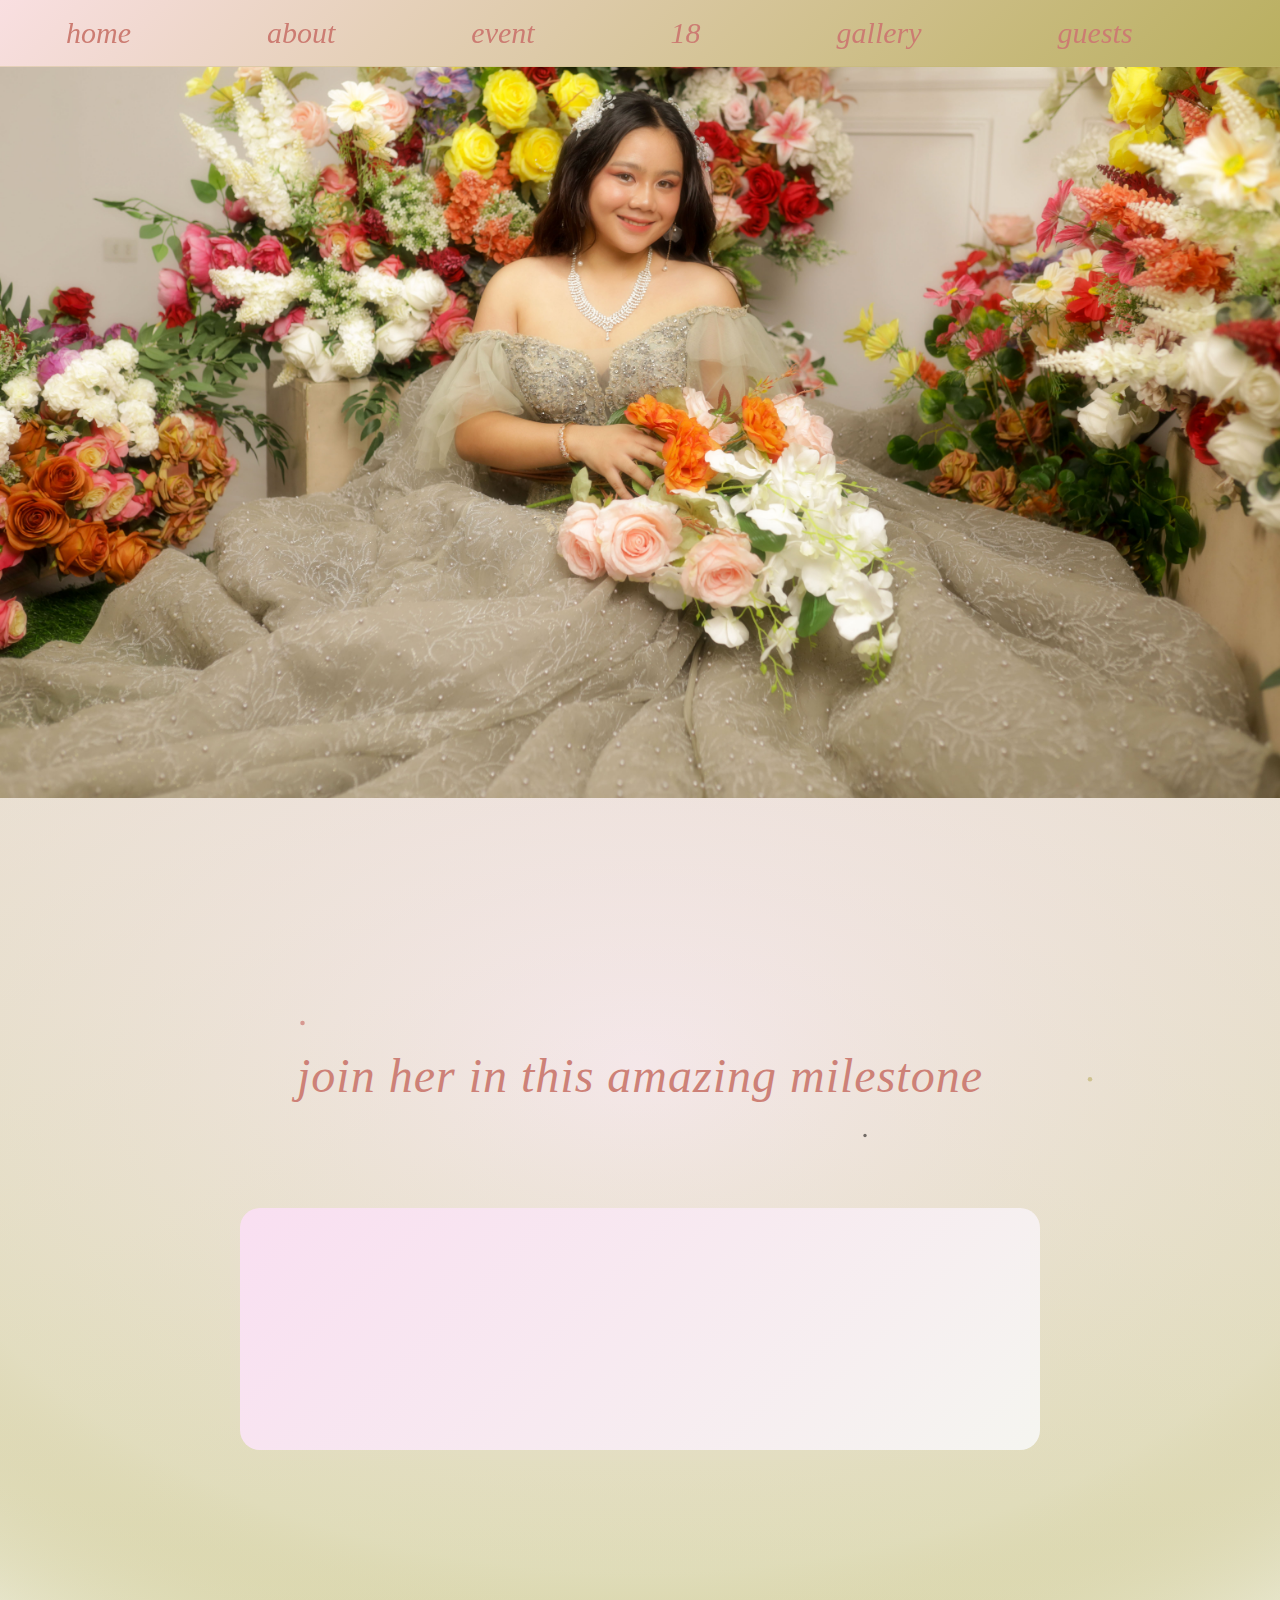
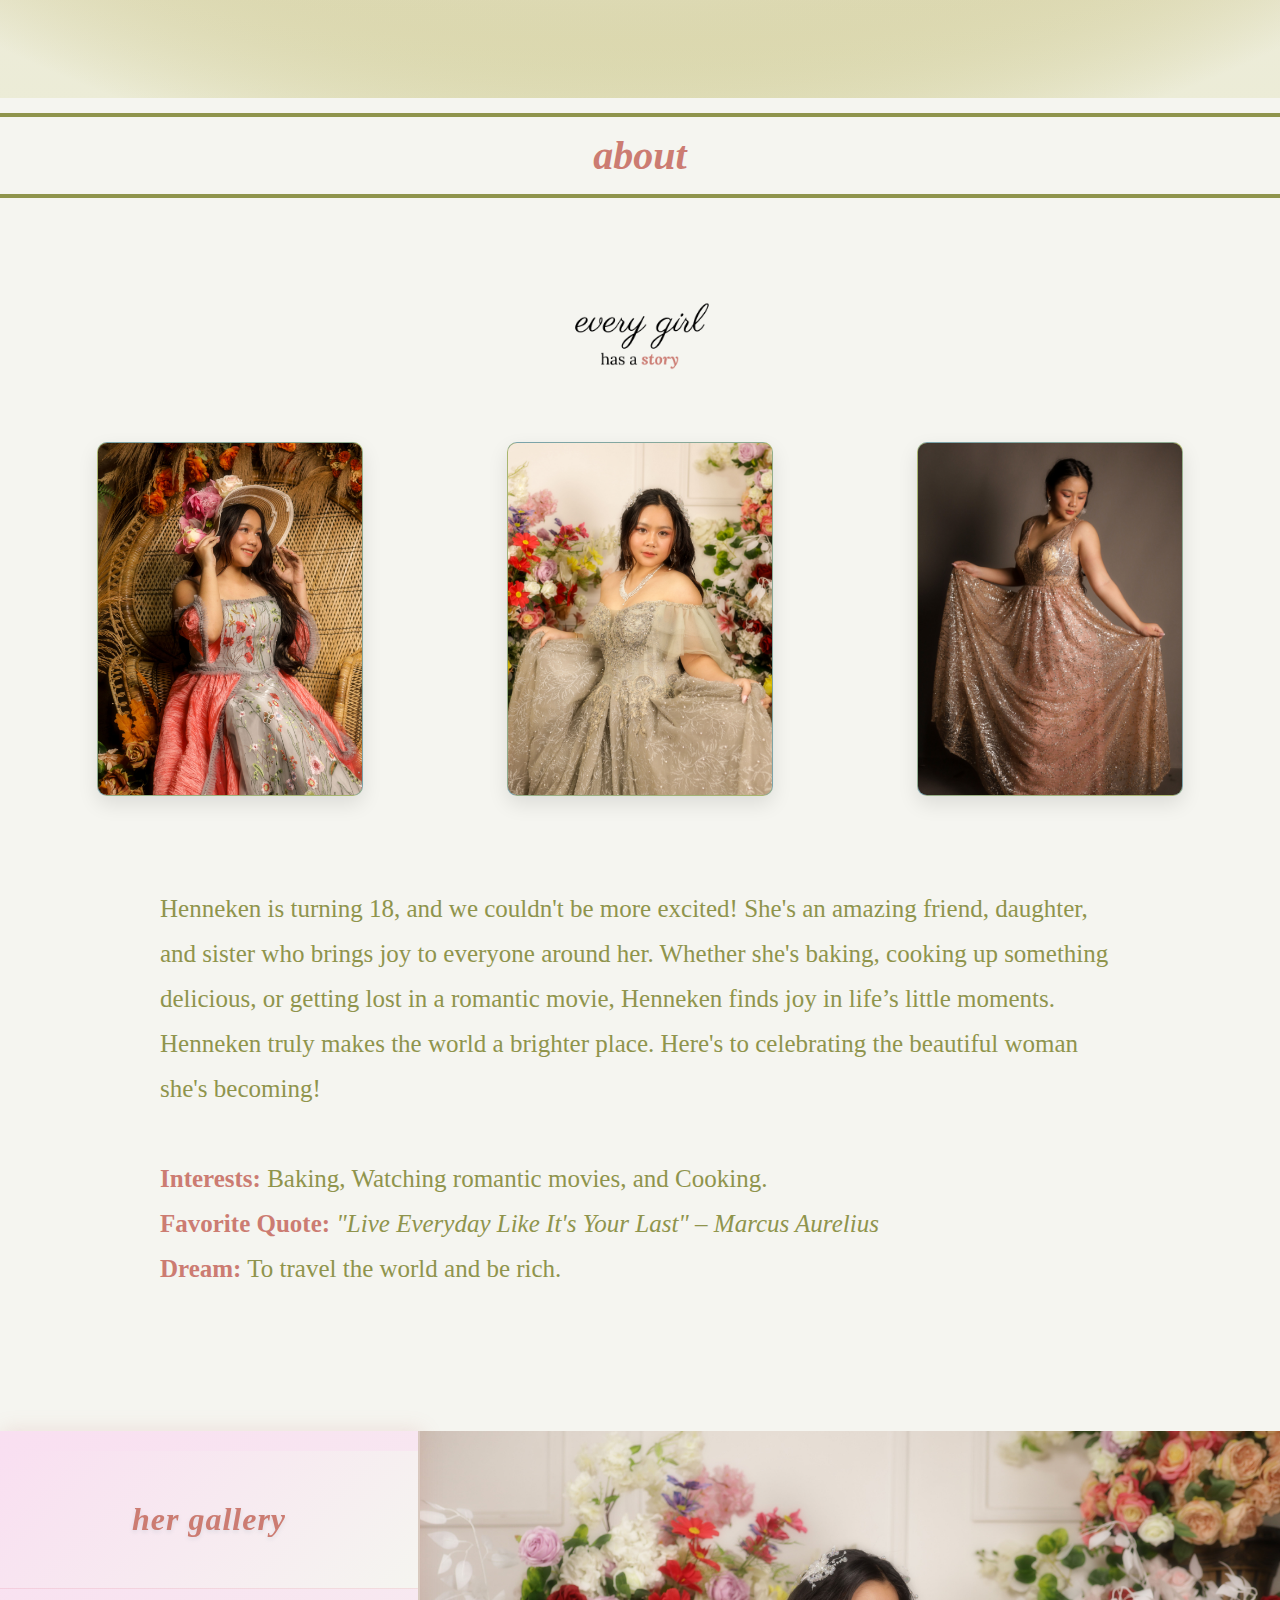
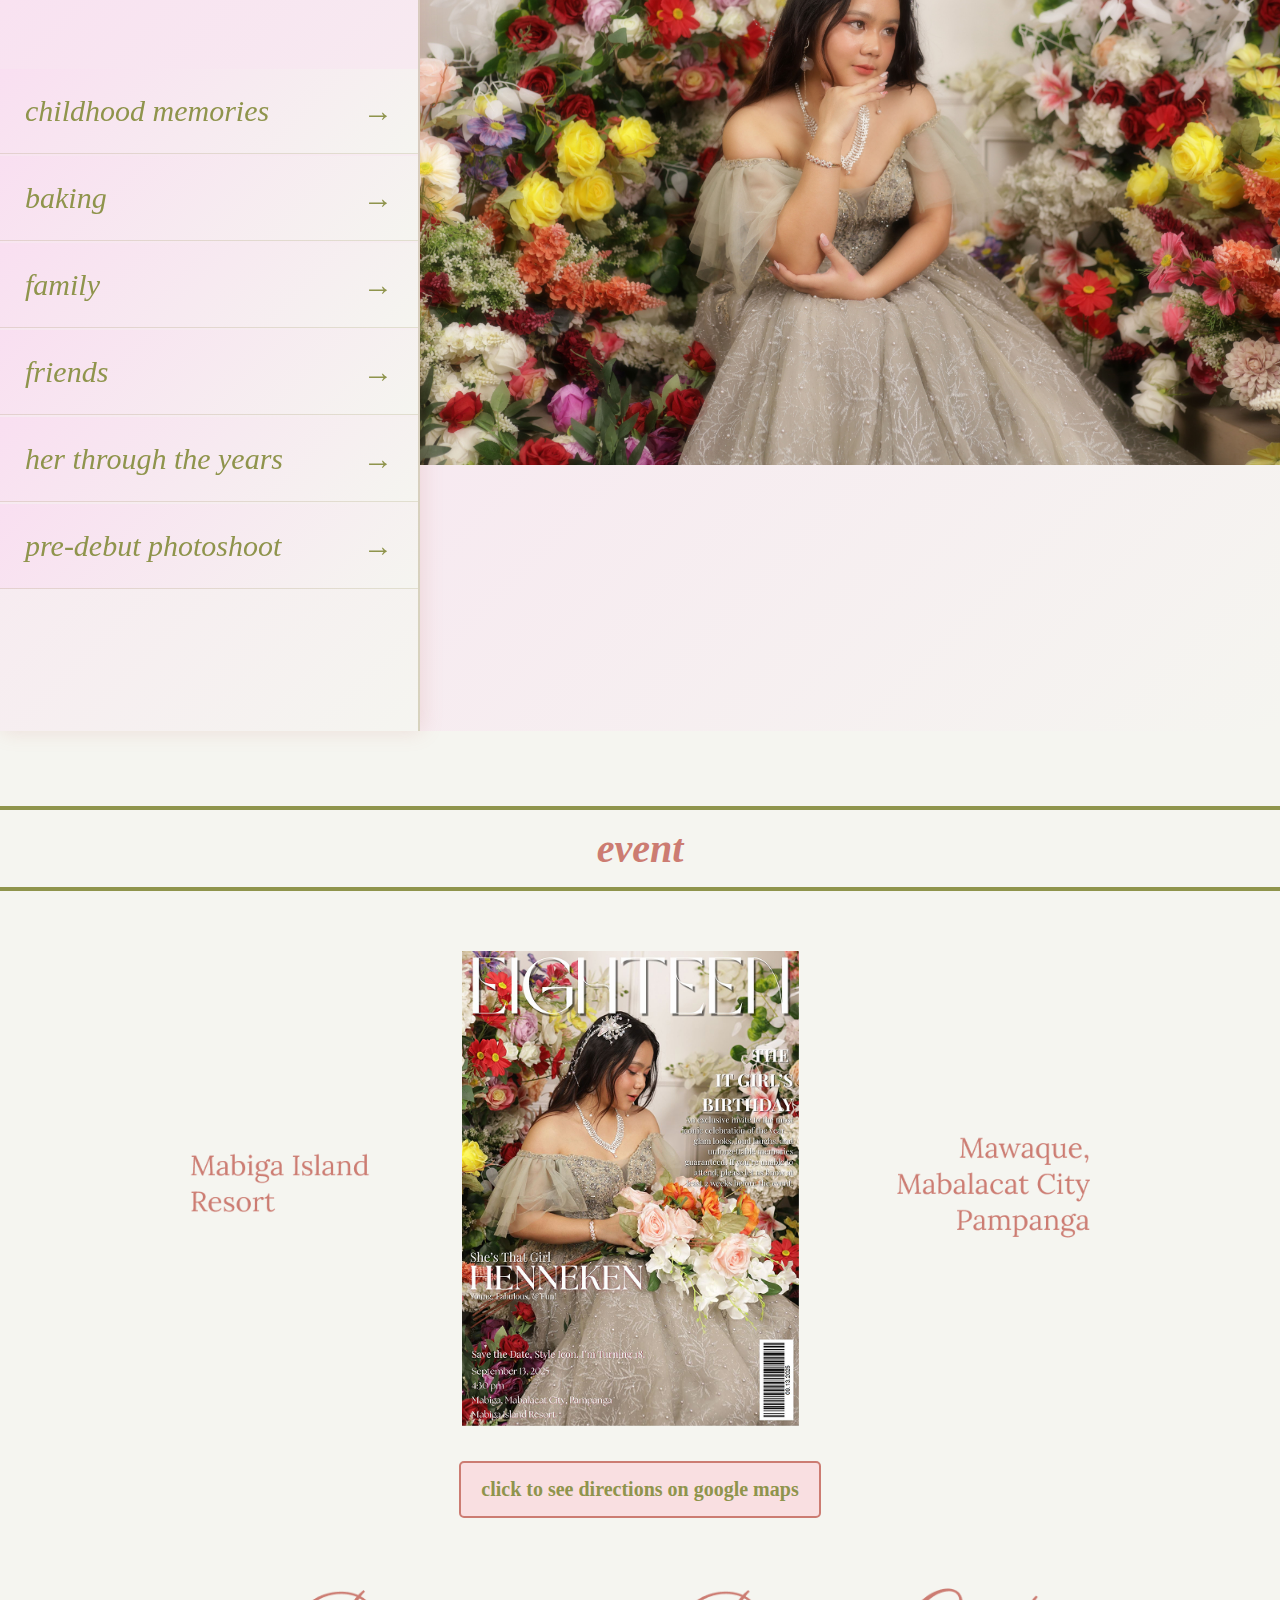
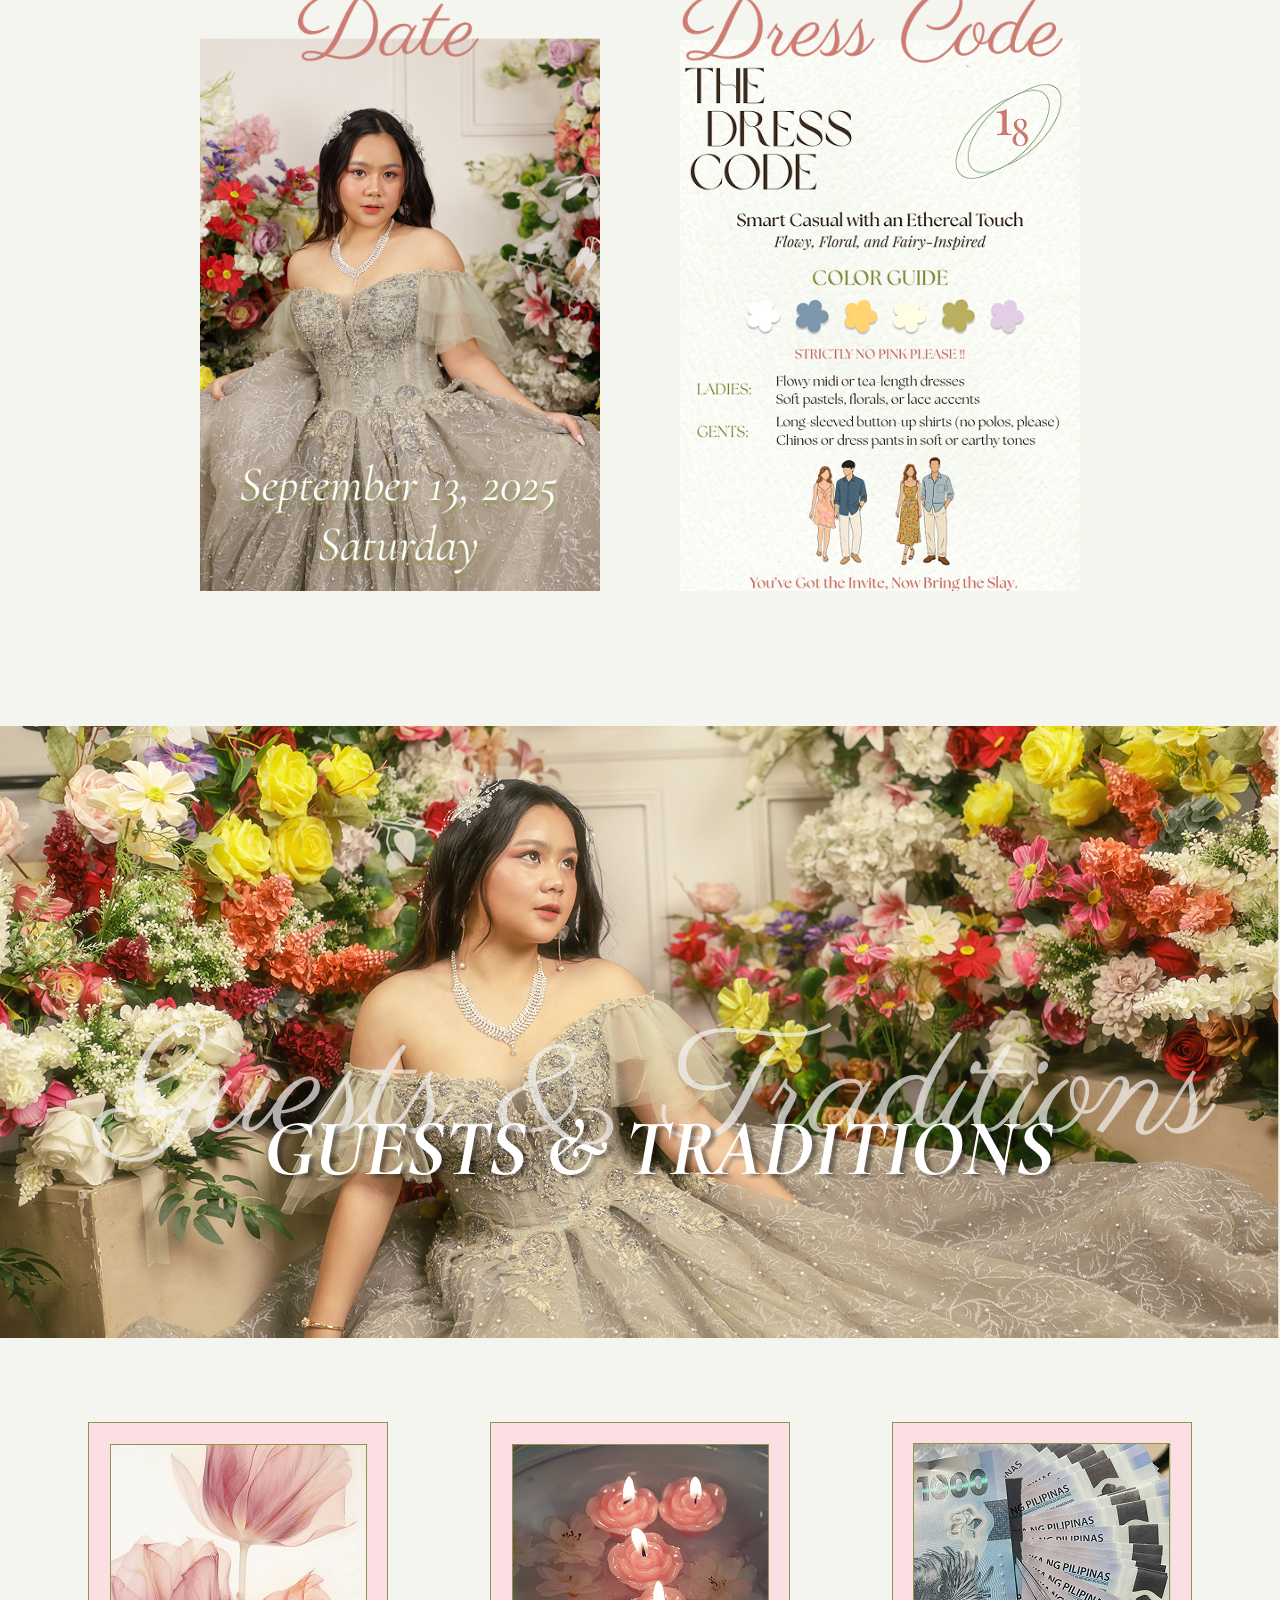
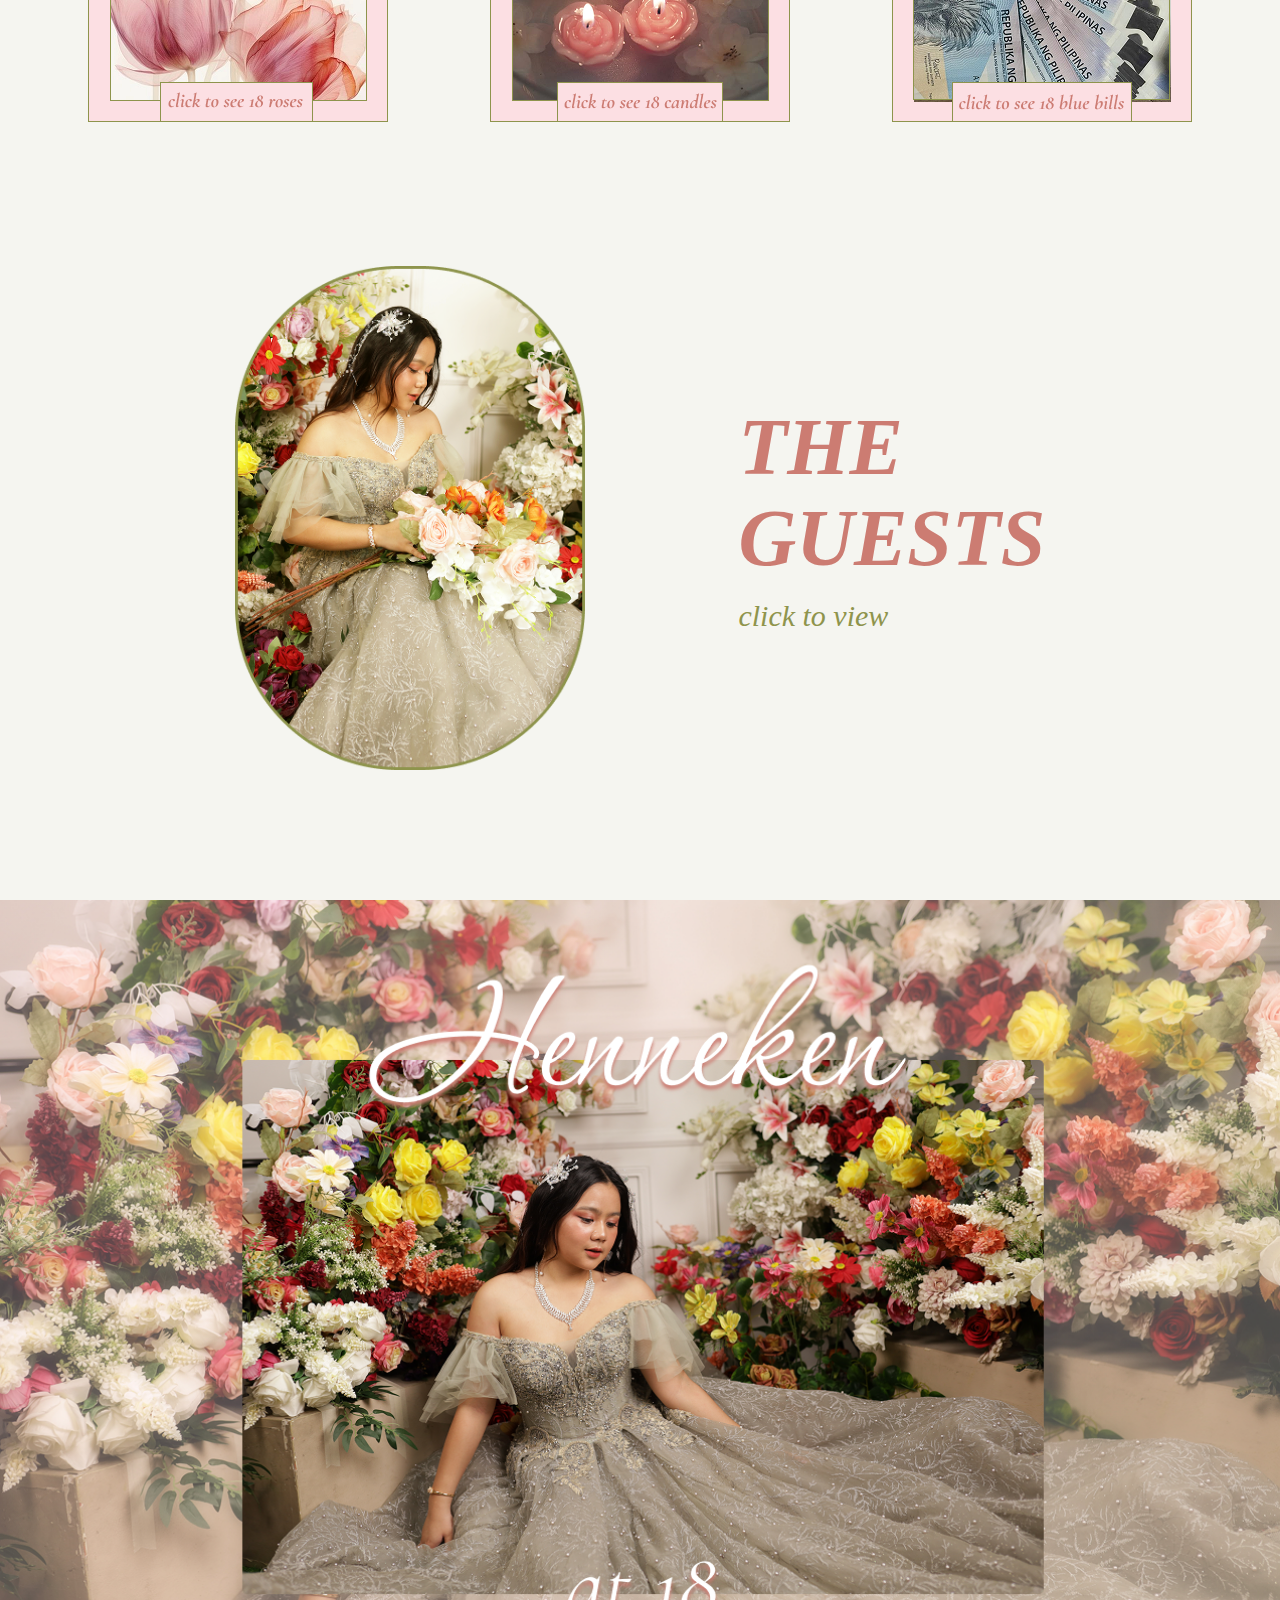
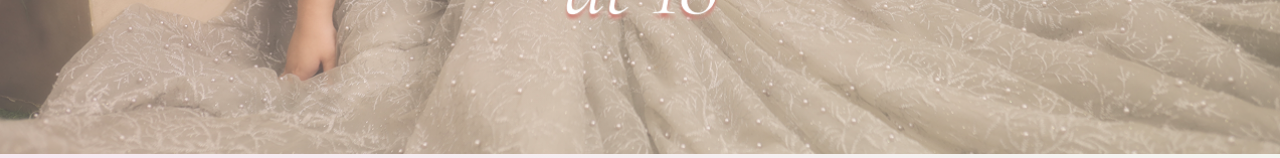
<file: index.html>
<!DOCTYPE html>
<html lang="en">
<head>
    <meta charset="UTF-8">
    <meta name="viewport" content="width=device-width, initial-scale=1.0">
    <title>Henneken's 18</title>
    <link rel="stylesheet" href="styles.css">
    <link rel="stylesheet" href="responsive.css">
    <link rel="icon" href="icon1.png">
</head>

<body>
    <!-- navigation bar -->
    <nav class="navbar">
        <div class="navi">
            <ul class="nl">
                <li><a href="#home">home</a></li>
                <li><a href="#about">about</a></li>
                <li><a href="#event">event</a></li>
                <li><a href="#18">18</a></li>
                <li><a href="#gallery">gallery</a></li>
                <li><a href="#guests">guests</a></li>
            </ul>
        </div>
    </nav>

    <!-- home -->
    <section id="home">
        <div class="home">
            <img src="h-img.JPG" alt="henneken@18">
        </div>
    </section>

    <!-- countdown -->
    <div class="cd-wrap">
        <h1 class="milestone-text">join her in this amazing milestone</h1>
        <div class="count">
            <div class="countdown">
                <div class="cd-item">
                    <span class="cd-num" id="days">00</span>
                    <span class="cd-label">Days</span>
                </div>
                <div class="cd-item">
                    <span class="cd-num" id="hours">00</span>
                    <span class="cd-label">Hours</span>
                </div>
                <div class="cd-item">
                    <span class="cd-num" id="minutes">00</span>
                    <span class="cd-label">Minutes</span>
                </div>
                <div class="cd-item">
                    <span class="cd-num" id="seconds">00</span>
                    <span class="cd-label">Seconds</span>
                </div>
            </div>
        </div>
    </div>

    <!-- about divider -->
    <div class="vertical-divider">
        <div class="line"></div>
        <div class="text">about</div>
        <div class="line"></div>
    </div>

    <!-- about -->
    <section id="about" class="abt">
        <img class="tagline" src="every.png" alt="every girl has a story">

        <div class="abt-content">
            <div class="abt-card">
                <img class="abt-img" src="abt-img1.JPG" alt="abt-img1">
            </div>
            <div class="abt-card">
                <img class="abt-img" src="abt-img2.JPG" alt="abt-img2">
            </div>
            <div class="abt-card">
                <img class="abt-img" src="abt-img3.JPG" alt="abt-img3">
            </div>
        </div>

        <div class="abt-text">
            <p> Henneken is turning 18, and we couldn't be more excited! She's an amazing friend, daughter, and sister who brings joy to everyone around her. Whether she's baking, cooking up something delicious, or getting lost in a romantic movie, Henneken finds joy in life’s little moments. Henneken truly makes the world a brighter place. Here's to celebrating the beautiful woman she's becoming! </p> <br>
            <p><strong>Interests:</strong> Baking, Watching romantic movies, and Cooking.</p>
            <p><strong>Favorite Quote:</strong> <em>"Live Everyday Like It's Your Last" – Marcus Aurelius</em></p>
            <p><strong>Dream:</strong> To travel the world and be rich.</p>
        </div>
    </section>

    <!-- gallery -->
    <section id="gallery" class="gallery-wrapper">
        <div class="container">
            <!-- Left sidebar with navigation menu -->
            <div class="sidebar">
                <nav class="nav-menu">
                    <div class="gallery-title-header">
                        <h1>her gallery</h1>
                    </div>
                    <div class="nav-item" data-category="childhood">
                        <span>childhood memories</span>
                        <span class="arrow">→</span>
                    </div>
                    <div class="nav-item" data-category="baking">
                        <span>baking</span>
                        <span class="arrow">→</span>
                    </div>
                    <div class="nav-item" data-category="family">
                        <span>family</span>
                        <span class="arrow">→</span>
                    </div>
                    <div class="nav-item" data-category="friends">
                        <span>friends</span>
                        <span class="arrow">→</span>
                    </div>
                    <div class="nav-item" data-category="years">
                        <span>her through the years</span>
                        <span class="arrow">→</span>
                    </div>
                    <div class="nav-item" data-category="photoshoot">
                        <span>pre-debut photoshoot</span>
                        <span class="arrow">→</span>
                    </div>
                </nav>
            </div>

            <!-- Main content area -->
            <div class="main-content">
                <div class="welcome" id="welcome">
                    <img src="g-img.JPG" alt="Welcome Image">
                </div>

                <!-- CHILDHOOD -->
                <div class="gallery-section" id="gallery-childhood">
                    <div class="gallery-header">
                        <button class="back-button" onclick="goBack()">← Back</button>
                        <h2 class="gallery-title">Childhood Memories</h2>
                    </div>
                    <div class="gallery-scroll-container">
                        <div class="photo-grid">
                            <div class="photo-item"><img src="ch1.jpg" alt="Childhood 1"></div>
                            <div class="photo-item"><img src="ch2.jpg" alt="Childhood 2"></div>
                            <div class="photo-item"><img src="ch3.jpg" alt="Childhood 3"></div>
                            <div class="photo-item"><img src="ch4.jpg" alt="Childhood 4"></div>
                            <div class="photo-item"><img src="ch5.jpg" alt="Childhood 5"></div>
                            <div class="photo-item"><img src="ch6.jpg" alt="Childhood 6"></div>
                            <div class="photo-item"><img src="ch7.jpg" alt="Childhood 7"></div>
                            <div class="photo-item"><img src="ch8.jpg" alt="Childhood 8"></div>
                            <div class="photo-item"><img src="ch9.jpg" alt="Childhood 9"></div>
                            <div class="photo-item"><img src="ch10.jpg" alt="Childhood 10"></div>
                            <div class="photo-item"><img src="ch11.jpg" alt="Childhood 11"></div>
                            <div class="photo-item"><img src="ch12.jpg" alt="Childhood 12"></div>
                            <div class="photo-item"><img src="ch13.jpg" alt="Childhood 13"></div>
                            <div class="photo-item"><img src="ch14.jpg" alt="Childhood 14"></div>
                            <div class="photo-item"><img src="ch15.jpg" alt="Childhood 15"></div>
                            <div class="photo-item"><img src="ch16.jpg" alt="Childhood 16"></div>
                            <div class="photo-item"><img src="ch17.jpg" alt="Childhood 17"></div>
                            <div class="photo-item"><img src="ch18.jpg" alt="Childhood 18"></div>
                            <div class="photo-item"><img src="ch19.jpg" alt="Childhood 19"></div>
                            <div class="photo-item"><img src="ch20.jpg" alt="Childhood 20"></div>
                            <div class="photo-item"><img src="ch21.jpg" alt="Childhood 21"></div>
                            <div class="photo-item"><img src="ch22.jpg" alt="Childhood 22"></div>
                            <div class="photo-item"><img src="ch23.jpg" alt="Childhood 23"></div>
                            <div class="photo-item"><img src="ch24.jpg" alt="Childhood 24"></div>
                            <div class="photo-item"><img src="ch25.jpg" alt="Childhood 25"></div>
                            <div class="photo-item"><img src="ch26.jpg" alt="Childhood 26"></div>
                            <div class="photo-item"><img src="ch27.jpg" alt="Childhood 27"></div>
                            <div class="photo-item"><img src="ch28.jpg" alt="Childhood 28"></div>
                            <div class="photo-item"><img src="ch29.jpg" alt="Childhood 29"></div>
                        </div>
                    </div>
                </div>

                <!-- BAKING -->
                <div class="gallery-section" id="gallery-baking">
                    <div class="gallery-header">
                        <button class="back-button" onclick="goBack()">← Back</button>
                        <h2 class="gallery-title">Baking</h2>
                    </div>
                    <div class="gallery-scroll-container">
                        <div class="photo-grid">
                            <div class="photo-item"><img src="bk1.jpg" alt="Baking 1"></div>
                            <div class="photo-item"><img src="bk2.jpg" alt="Baking 2"></div>
                            <div class="photo-item"><img src="bk3.jpg" alt="Baking 3"></div>
                            <div class="photo-item"><img src="bk4.jpg" alt="Baking 4"></div>
                            <div class="photo-item"><img src="bk5.jpg" alt="Baking 5"></div>
                            <div class="photo-item"><img src="bk6.jpg" alt="Baking 6"></div>
                            <div class="photo-item"><img src="bk7.jpg" alt="Baking 7"></div>
                            <div class="photo-item"><img src="bk8.jpg" alt="Baking 8"></div>
                            <div class="photo-item"><img src="bk9.jpg" alt="Baking 9"></div>
                            <div class="photo-item"><img src="bk10.jpg" alt="Baking 10"></div>
                            <div class="photo-item"><img src="bk11.jpg" alt="Baking 11"></div>
                            <div class="photo-item"><img src="bk12.jpg" alt="Baking 12"></div>
                            <div class="photo-item"><img src="bk13.jpg" alt="Baking 13"></div>
                            <!-- <div class="photo-item"><img src="bk14.jpg" alt="Baking 14"></div>
                            <div class="photo-item"><img src="bk15.jpg" alt="Baking 15"></div> -->
                        </div>
                    </div>
                </div>

                <!-- FAMILY -->
                <div class="gallery-section" id="gallery-family">
                    <div class="gallery-header">
                        <button class="back-button" onclick="goBack()">← Back</button>
                        <h2 class="gallery-title">Family</h2>
                    </div>
                    <div class="gallery-scroll-container">
                        <div class="photo-grid">
                            <div class="photo-item"><img src="fm (1).jpg" alt="Family 1"></div>
                            <div class="photo-item"><img src="fm (2).jpg" alt="Family 2"></div>
                            <div class="photo-item"><img src="fm (3).jpg" alt="Family 3"></div>
                            <div class="photo-item"><img src="fm (4).jpg" alt="Family 4"></div>
                            <div class="photo-item"><img src="fm (5).jpg" alt="Family 5"></div>
                            <div class="photo-item"><img src="fm (6).jpg" alt="Family 6"></div>
                            <div class="photo-item"><img src="fm (7).jpg" alt="Family 7"></div>
                            <div class="photo-item"><img src="fm (8).jpg" alt="Family 8"></div>
                            <div class="photo-item"><img src="fm (9).jpg" alt="Family 9"></div>
                            <div class="photo-item"><img src="fm (10).jpg" alt="Family 10"></div>
                            <div class="photo-item"><img src="fm (11).jpg" alt="Family 11"></div>
                            <div class="photo-item"><img src="fm (12).jpg" alt="Family 12"></div>
                            <div class="photo-item"><img src="fm (13).jpg" alt="Family 13"></div>
                            <div class="photo-item"><img src="fm (14).jpg" alt="Family 14"></div>
                            <div class="photo-item"><img src="fm (15).jpg" alt="Family 15"></div>
                            <div class="photo-item"><img src="fm (16).jpg" alt="Family 16"></div>
                            <div class="photo-item"><img src="fm (17).jpg" alt="Family 17"></div>
                            <div class="photo-item"><img src="fm (18).jpg" alt="Family 18"></div>
                            <div class="photo-item"><img src="fm (19).jpg" alt="Family 19"></div>
                            <div class="photo-item"><img src="fm (20).jpg" alt="Family 20"></div>
                            <div class="photo-item"><img src="fm (21).jpg" alt="Family 21"></div>
                            <!-- <div class="photo-item"><img src="ch22.jpg" alt="Family 22"></div> -->
                            <!-- <div class="photo-item"><img src="ch23.jpg" alt="Family 23"></div> -->
                        </div>
                    </div>
                </div>

                <!-- FRIENDS -->
                <div class="gallery-section" id="gallery-friends">
                    <div class="gallery-header">
                        <button class="back-button" onclick="goBack()">← Back</button>
                        <h2 class="gallery-title">Friends</h2>
                    </div>
                    <div class="gallery-scroll-container">
                        <div class="photo-grid">
                            <div class="photo-item"><img src="fr1.jpg" alt="Friends 1"></div>
                            <div class="photo-item"><img src="fr2.jpg" alt="Friends 2"></div>
                            <div class="photo-item"><img src="fr3.jpg" alt="Friends 3"></div>
                            <div class="photo-item"><img src="fr4.jpg" alt="Friends 4"></div>
                            <div class="photo-item"><img src="fr5.jpg" alt="Friends 5"></div>
                            <div class="photo-item"><img src="fr6.jpg" alt="Friends 6"></div>
                            <div class="photo-item"><img src="fr7.jpg" alt="Friends 7"></div>
                            <div class="photo-item"><img src="fr8.jpg" alt="Friends 8"></div>
                            <div class="photo-item"><img src="fr9.jpg" alt="Friends 9"></div>
                            <div class="photo-item"><img src="fr10.jpg" alt="Friends 10"></div>
                            <div class="photo-item"><img src="fr11.jpg" alt="Friends 11"></div>
                            <div class="photo-item"><img src="fr12.jpg" alt="Friends 12"></div>
                            <div class="photo-item"><img src="fr13.jpg" alt="Friends 13"></div>
                            <div class="photo-item"><img src="fr14.jpg" alt="Friends 14"></div>
                            <div class="photo-item"><img src="fr15.jpg" alt="Friends 15"></div>
                            <div class="photo-item"><img src="fr16.jpg" alt="Friends 16"></div>
                            <div class="photo-item"><img src="fr17.jpg" alt="Friends 17"></div>
                            <div class="photo-item"><img src="fr18.jpg" alt="Friends 18"></div>
                            <div class="photo-item"><img src="fr19.jpg" alt="Friends 19"></div>
                            <div class="photo-item"><img src="fr20.jpg" alt="Friends 20"></div>
                            <div class="photo-item"><img src="fr21.jpg" alt="Friends 21"></div>
                            <div class="photo-item"><img src="fr22.jpg" alt="Friends 22"></div>
                            <div class="photo-item"><img src="fr23.jpg" alt="Friends 23"></div>
                            <div class="photo-item"><img src="fr24.jpg" alt="Friends 24"></div>
                            <div class="photo-item"><img src="fr25.jpg" alt="Friends 25"></div>
                            <div class="photo-item"><img src="fr26.jpg" alt="Friends 26"></div>
                            <div class="photo-item"><img src="fr27.jpg" alt="Friends 27"></div>
                            <div class="photo-item"><img src="fr28.jpg" alt="Friends 28"></div>
                            <div class="photo-item"><img src="fr29.jpg" alt="Friends 29"></div>
                        </div>
                    </div>
                </div>

                <!-- YEARS -->
                <div class="gallery-section" id="gallery-years">
                    <div class="gallery-header">
                        <button class="back-button" onclick="goBack()">← Back</button>
                        <h2 class="gallery-title">Her Through the Years</h2>
                    </div>
                    <div class="gallery-scroll-container">
                        <div class="photo-grid">
                            <div class="photo-item"><img src="h1.jpg" alt="Her 1"></div>
                            <div class="photo-item"><img src="h2.jpg" alt="Her 2"></div>
                            <div class="photo-item"><img src="h3.jpg" alt="Her 3"></div>
                            <div class="photo-item"><img src="h4.jpg" alt="Her 4"></div>
                            <div class="photo-item"><img src="h5.jpg" alt="Her 5"></div>
                            <div class="photo-item"><img src="h6.jpg" alt="Her 6"></div>
                            <div class="photo-item"><img src="h7.jpg" alt="Her 7"></div>
                            <div class="photo-item"><img src="h8.jpg" alt="Her 8"></div>
                            <div class="photo-item"><img src="h9.jpg" alt="Her 9"></div>
                            <div class="photo-item"><img src="h10.jpg" alt="Her 10"></div>
                            <div class="photo-item"><img src="h11.jpg" alt="Her 11"></div>
                            <div class="photo-item"><img src="h12.jpg" alt="Her 12"></div>
                            <div class="photo-item"><img src="h13.jpg" alt="Her 13"></div>
                            <div class="photo-item"><img src="h14.jpg" alt="Her 14"></div>
                            <div class="photo-item"><img src="h15.jpg" alt="Her 15"></div>
                            <div class="photo-item"><img src="h16.jpg" alt="Her 16"></div>
                            <div class="photo-item"><img src="h17.jpg" alt="Her 17"></div>
                            <div class="photo-item"><img src="h18.jpg" alt="Her 18"></div>
                            <div class="photo-item"><img src="h19.jpg" alt="Her 19"></div>
                        </div>
                    </div>
                </div>

                <!-- PHOTOSHOOT -->
                <div class="gallery-section" id="gallery-photoshoot">
                    <div class="gallery-header">
                        <button class="back-button" onclick="goBack()">← Back</button>
                        <h2 class="gallery-title">Pre-debut Photoshoot</h2>
                    </div>
                    <div class="gallery-scroll-container">
                        <div class="photo-grid">
                            <div class="photo-item"><img src="ph1.jpg" alt="Photoshoot 1"></div>
                            <div class="photo-item"><img src="ph2.jpg" alt="Photoshoot 2"></div>
                            <div class="photo-item"><img src="ph3.jpg" alt="Photoshoot 3"></div>
                            <div class="photo-item"><img src="ph4.jpg" alt="Photoshoot 4"></div>
                            <div class="photo-item"><img src="ph5.jpg" alt="Photoshoot 5"></div>
                            <div class="photo-item"><img src="ph6.jpg" alt="Photoshoot 6"></div>
                            <div class="photo-item"><img src="ph7.jpg" alt="Photoshoot 7"></div>
                            <div class="photo-item"><img src="ph8.jpg" alt="Photoshoot 8"></div>
                            <div class="photo-item"><img src="ph9.jpg" alt="Photoshoot 9"></div>
                            <div class="photo-item"><img src="ph10.jpg" alt="Photoshoot 10"></div>
                            <div class="photo-item"><img src="ph11.jpg" alt="Photoshoot 11"></div>
                            <div class="photo-item"><img src="ph12.jpg" alt="Photoshoot 12"></div>
                            <div class="photo-item"><img src="ph13.jpg" alt="Photoshoot 13"></div>
                            <div class="photo-item"><img src="ph14.jpg" alt="Photoshoot 14"></div>
                            <div class="photo-item"><img src="ph15.jpg" alt="Photoshoot 15"></div>
                            <div class="photo-item"><img src="ph16.jpg" alt="Photoshoot 16"></div>
                            <div class="photo-item"><img src="ph17.jpg" alt="Photoshoot 17"></div>
                            <div class="photo-item"><img src="ph18.jpg" alt="Photoshoot 18"></div>
                            <div class="photo-item"><img src="ph19.jpg" alt="Photoshoot 19"></div>
                            <div class="photo-item"><img src="ph20.jpg" alt="Photoshoot 20"></div>
                            <div class="photo-item"><img src="ph21.jpg" alt="Photoshoot 21"></div>
                            <div class="photo-item"><img src="ph22.jpg" alt="Photoshoot 22"></div>
                            <div class="photo-item"><img src="ph23.jpg" alt="Photoshoot 23"></div>
                            <div class="photo-item"><img src="ph24.jpg" alt="Photoshoot 24"></div>
                            <div class="photo-item"><img src="ph25.jpg" alt="Photoshoot 25"></div>
                            <div class="photo-item"><img src="ph26.jpg" alt="Photoshoot 26"></div>
                            <div class="photo-item"><img src="ph27.jpg" alt="Photoshoot 27"></div>
                            <div class="photo-item"><img src="ph28.jpg" alt="Photoshoot 28"></div>
                            <div class="photo-item"><img src="ph29.jpg" alt="Photoshoot 29"></div>
                            <div class="photo-item"><img src="ph30.jpg" alt="Photoshoot 30"></div>
                            <div class="photo-item"><img src="ph31.jpg" alt="Photoshoot 31"></div>
                            <div class="photo-item"><img src="ph32.jpg" alt="Photoshoot 32"></div>
                            <div class="photo-item"><img src="ph33.jpg" alt="Photoshoot 33"></div>
                            <div class="photo-item"><img src="ph34.jpg" alt="Photoshoot 34"></div>
                            <div class="photo-item"><img src="ph35.jpg" alt="Photoshoot 35"></div>
                            <div class="photo-item"><img src="ph36.jpg" alt="Photoshoot 36"></div>
                        </div>
                    </div>
                </div>
            </div>
        </div>
    </section>

    <!-- event divider -->
    <div class="vertical-divider">
        <div class="line"></div>
        <div class="text">event</div>
        <div class="line"></div>
    </div>

    <!-- event -->
    <section id="event" class="event">
        <div class="deets">
            <div class="venue">
                <img src="venue1.png" alt="venue details">
                <a href="https://maps.app.goo.gl/jCymEKsuX4FT29rz9">click to see directions on google maps</a>
            </div>
            <div class="dnd">
                <img src="d&d1.png" alt="date details">
                <img src="d&d2.png" alt="dresscode details">
            </div>
        </div>
    </section>

    <img class="gnt" src="G&T.png" alt="guests and traditions div">

    <!-- 18 -->
    <section id="18" class="eighteen">
        <div class="traditions">
            <a href="roses.html">
                <img src="18 roses.png" alt="18 ROSES">
            </a>
            <a href="candles.html">
                <img src="18 candles.png" alt="18 CANDLES">
            </a>
            <a href="bills.html">
                <img src="18 blue bills.png" alt="18 BILLS">
            </a>
        </div>
    </section>

    <!-- guests -->
    <section id="guests" class="guests">
        <div class="people">
            <img src="guests.png" alt="kenken">
            <div class="g-text">
                <h1><i>THE<br>GUESTS</i></h1>
                <a href="guests.html"><i>click to view</i></a>
            </div>
        </div>
    </section>

    <!-- footer -->
    <div class="footer">
        <img src="footer.png" alt="kenken@18">
    </div>

    <script>
        // JAVASCRIPT FOR COUNTDOWN
        // Create floating particles
        function createParticles() {
            for (let i = 0; i < 15; i++) {
                const particle = document.createElement('div');
                particle.className = 'particle';
                particle.style.left = Math.random() * 100 + '%';
                particle.style.animationDelay = Math.random() * 8 + 's';
                particle.style.animationDuration = (Math.random() * 4 + 6) + 's';
                document.body.appendChild(particle);
            }
        }

        // Target date: September 13, 2025
        const targetDate = new Date('September 13, 2025 00:00:00').getTime();

        function updateCountdown() {
            const now = new Date().getTime();
            const distance = targetDate - now;

            if (distance < 0) {
                document.getElementById('days').textContent = '00';
                document.getElementById('hours').textContent = '00';
                document.getElementById('minutes').textContent = '00';
                document.getElementById('seconds').textContent = '00';
                return;
            }

            const days = Math.floor(distance / (1000 * 60 * 60 * 24));
            const hours = Math.floor((distance % (1000 * 60 * 60 * 24)) / (1000 * 60 * 60));
            const minutes = Math.floor((distance % (1000 * 60 * 60)) / (1000 * 60));
            const seconds = Math.floor((distance % (1000 * 60)) / 1000);

            document.getElementById('days').textContent = days.toString().padStart(2, '0');
            document.getElementById('hours').textContent = hours.toString().padStart(2, '0');
            document.getElementById('minutes').textContent = minutes.toString().padStart(2, '0');
            document.getElementById('seconds').textContent = seconds.toString().padStart(2, '0');
        }

        // Initialize
        createParticles();
        updateCountdown();
        setInterval(updateCountdown, 1000);

        // END JS FOR COUNTDOWN

        // JAVASCRIPT FOR GALLERY
        
        // JavaScript for gallery functionality
        document.addEventListener('DOMContentLoaded', function() {
            const navItems = document.querySelectorAll('.nav-item');
            const gallerySections = document.querySelectorAll('.gallery-section');
            const welcome = document.getElementById('welcome');

            // Add click listeners to navigation items
            navItems.forEach(item => {
                item.addEventListener('click', function() {
                    const category = this.getAttribute('data-category');
                    showGallery(category);
                });
            });

            function showGallery(category) {
                // Hide welcome screen
                welcome.classList.add('hidden');
                
                // Hide all gallery sections
                gallerySections.forEach(section => {
                    section.classList.remove('active');
                });
                
                // Show selected gallery section
                const targetGallery = document.getElementById('gallery-' + category);
                if (targetGallery) {
                    targetGallery.classList.add('active');
                    // Scroll to top of the gallery
                    const scrollContainer = targetGallery.querySelector('.gallery-scroll-container');
                    if (scrollContainer) {
                        scrollContainer.scrollTop = 0;
                    }
                }
            }

            // Global function for back button
            window.goBack = function() {
                // Hide all gallery sections
                gallerySections.forEach(section => {
                    section.classList.remove('active');
                });
                
                // Show welcome screen
                welcome.classList.remove('hidden');
            };

            // Add smooth scrolling behavior
            document.querySelectorAll('.gallery-scroll-container').forEach(container => {
                container.style.scrollBehavior = 'smooth';
            });
        });
    
        
        // Mobile navigation toggle
        document.addEventListener('DOMContentLoaded', function() {
            // Create hamburger menu if it doesn't exist
            const navbar = document.querySelector('.navbar .navi');
            const navList = document.querySelector('.nl');
            
            // Create hamburger button
            const hamburger = document.createElement('div');
            hamburger.className = 'hamburger';
            hamburger.innerHTML = '<span></span><span></span><span></span>';
            navbar.insertBefore(hamburger, navList);

            hamburger.addEventListener('click', function() {
                hamburger.classList.toggle('active');
                navList.classList.toggle('show');
            });
                        
            // Toggle mobile menu
            hamburger.addEventListener('click', function() {
                navList.classList.toggle('active');
                hamburger.classList.toggle('active');
            });
            
            // Close menu when clicking on links
            const navLinkItems = document.querySelectorAll('.nl a');
            navLinkItems.forEach(link => {
                link.addEventListener('click', () => {
                    navList.classList.remove('show');
                    hamburger.classList.remove('active');
                });
            });
        });
    </script>
</body>
</html>
</file>
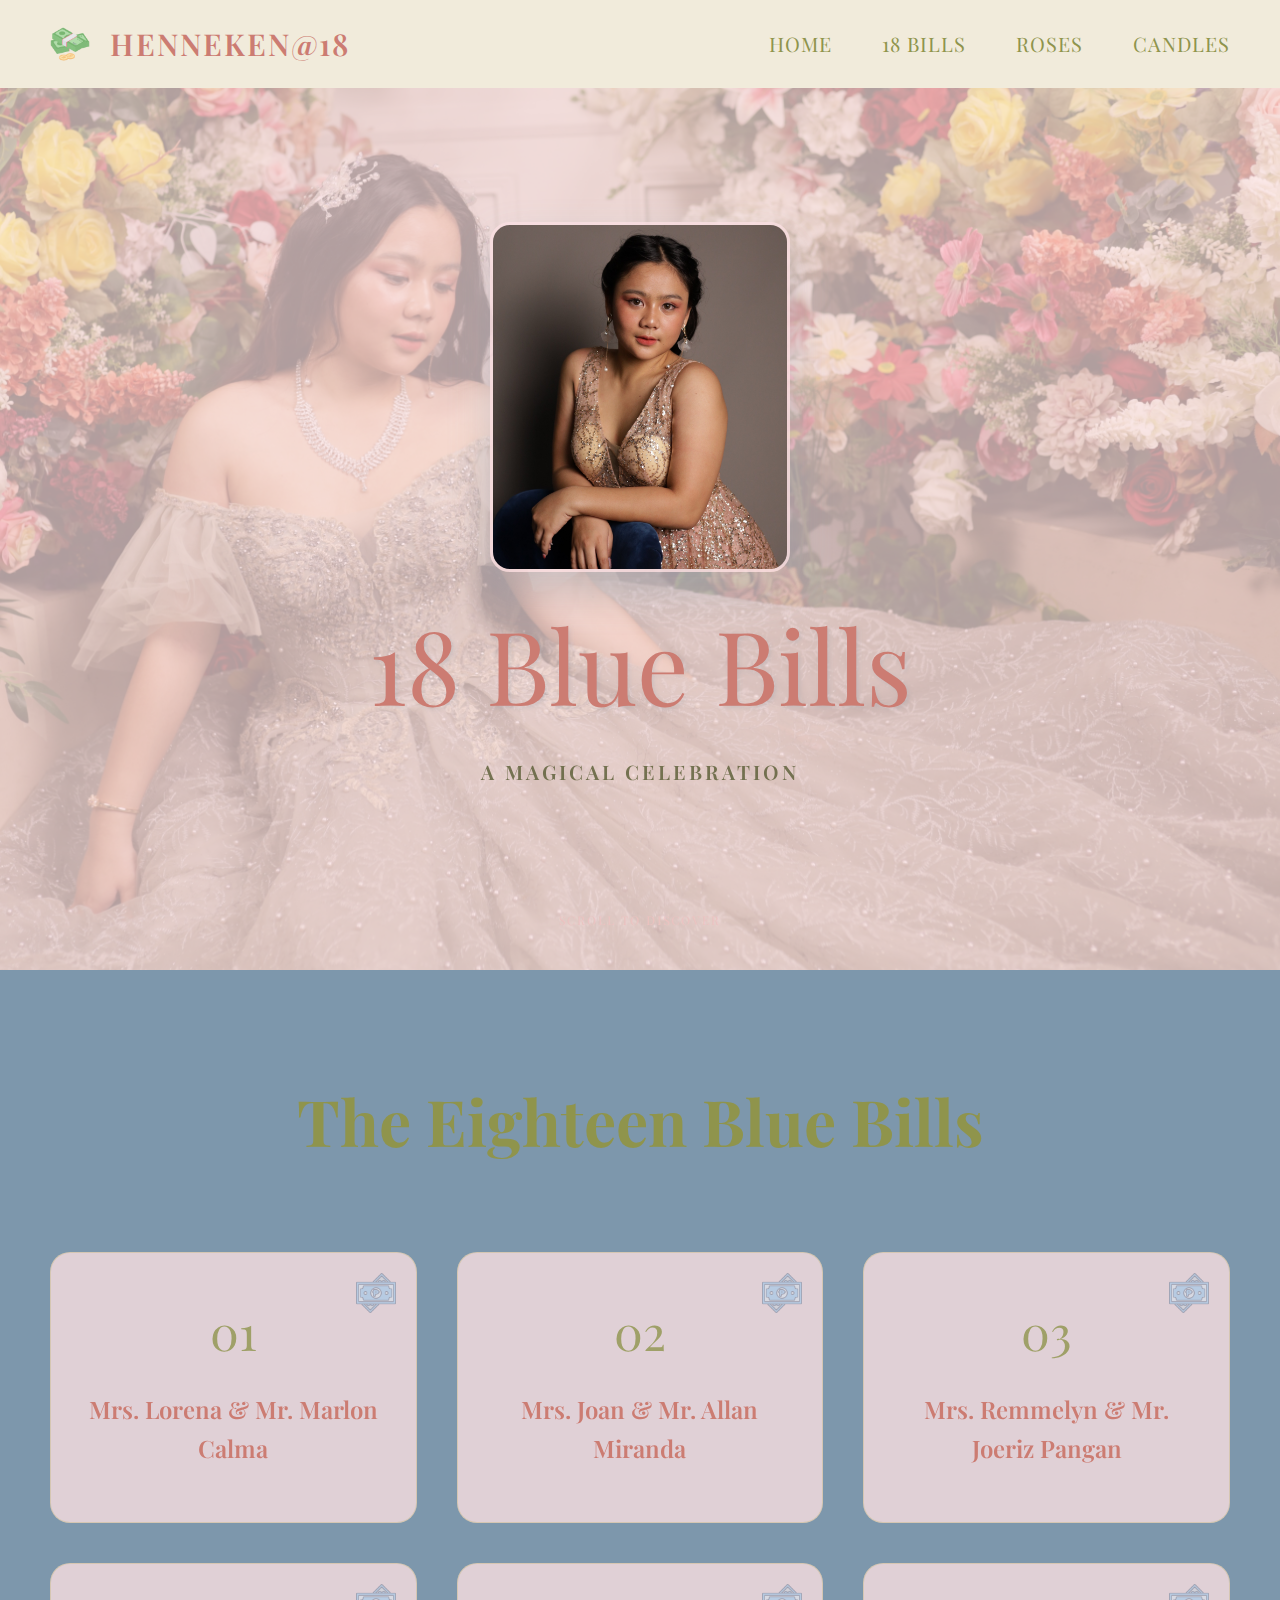
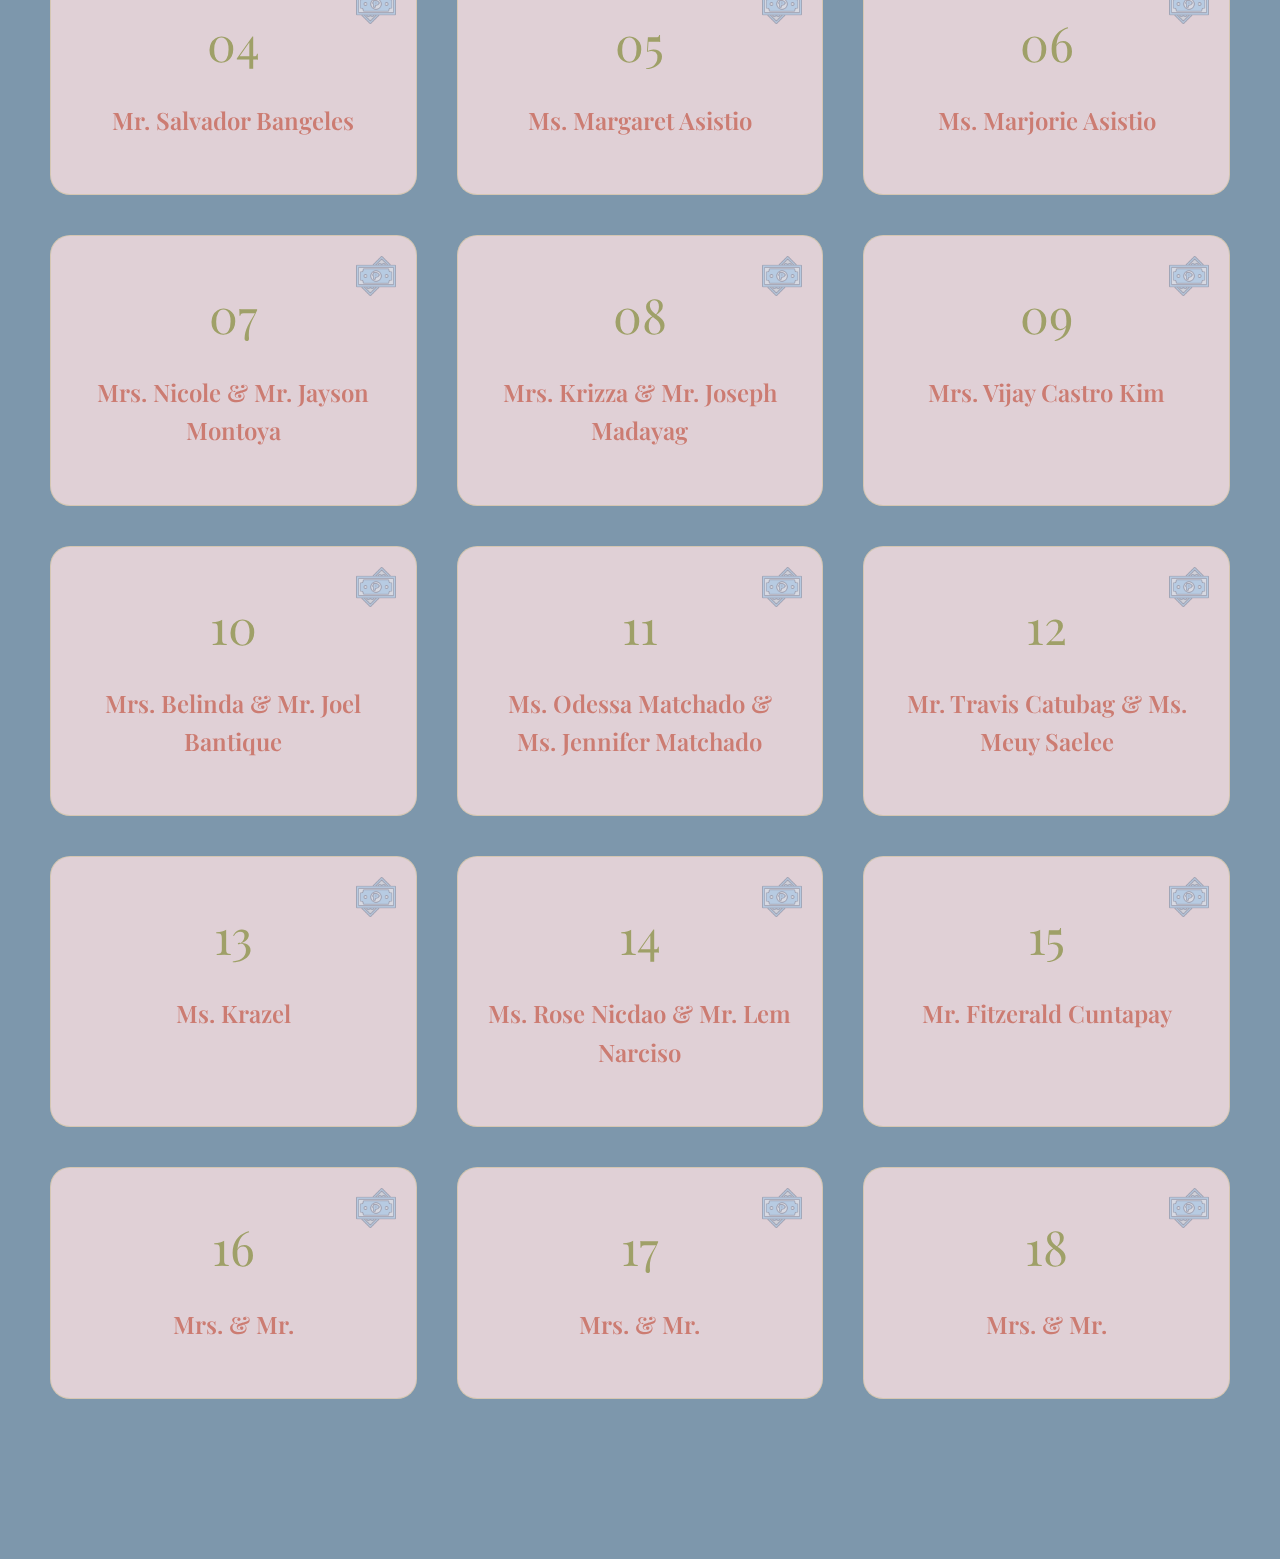
<file: bills.html>
<!DOCTYPE html>
<html lang="en">
<head>
    <meta charset="UTF-8">
    <meta name="viewport" content="width=device-width, initial-scale=1.0">
    <title>18 Blue Bills</title>
    <style>
        @import url('https://fonts.googleapis.com/css2?family=Playfair+Display:ital,wght@0,400;0,600;1,400&family=Inter:wght@300;400;500&display=swap');
        
        * {
            margin: 0;
            padding: 0;
            box-sizing: border-box;
        }
        
        body {
            font-family: 'Playfair Display', serif;
            background: #7D97AC;
            color: #8F944C;
            line-height: 1.6;
            overflow-x: hidden;
        }
        
        /* Floating particles animation */
        .particles {
            position: fixed;
            top: 0;
            left: 0;
            width: 100%;
            height: 100%;
            pointer-events: none;
            z-index: 1;
        }
        
        .particle {
            position: absolute;
            width: 4px;
            height: 4px;
            background: rgba(185, 175, 95, 0.6);
            border-radius: 50%;
            animation: float 8s infinite ease-in-out;
        }
        
        @keyframes float {
            0%, 100% { transform: translateY(0) translateX(0) rotate(0deg); opacity: 0; }
            50% { opacity: 1; }
            25% { transform: translateY(-100px) translateX(50px) rotate(90deg); }
            75% { transform: translateY(-200px) translateX(-30px) rotate(180deg); }
        }
        
        /* Header */
        .header {
            position: fixed;
            top: 0;
            width: 100%;
            padding: 20px 50px;
            background: #F1EBDB;
            backdrop-filter: blur(10px);
            z-index: 100;
            transition: all 0.3s ease;
        }
        
        .nav {
            display: flex;
            justify-content: space-between;
            align-items: center;
            max-width: 1400px;
            margin: 0 auto;
        }
        
        .logo {
            font-family: 'Playfair Display', serif;
            font-size: 30px;
            font-weight: 600;
            letter-spacing: 2px;
            color: #CC7C72;
        }

        .logo-wrap {
            display: flex;
            align-items: center;
            gap: 20px;
        }

        .logo-icon {
            width: 40px;
            height: auto;
            opacity: 0.7;
        }
        
        .nav-links {
            display: flex;
            gap: 50px;
            list-style: none;
        }
        
        .nav-links a {
            text-decoration: none;
            color: #8F944C;
            font-weight: 300;
            font-size: 20px;
            letter-spacing: 1px;
            text-transform: uppercase;
            transition: all 0.3s ease;
        }
        
        .nav-links a:hover {
            color: #CC7C72;
        }
        
        /* Hero Section */
        .hero {
            height: 100vh;
            display: flex;
            align-items: center;
            justify-content: center;
            text-align: center;
            position: relative;
            background-image: url('bg2.JPG');
            background-size: cover;
            background-position: top left;
            background-repeat: no-repeat;
            margin-top: 70px;
        }
        
        .hero::before {
            content: '';
            position: absolute;
            top: 0;
            left: 0;
            right: 0;
            bottom: 0;
            background: rgba(249, 223, 225, 0.7);
            z-index: 1;
        }
        
        .hero-content {
            z-index: 10;
            animation: fadeInUp 1.5s ease-out;
            position: relative;
        }
        
        .hero-image {
            width: 300px;
            height: 350px;
            border-radius: 20px;
            object-fit: cover;
            margin-bottom: 3px;
            box-shadow: 0 20px 40px rgba(125, 151, 172, 0.3);
            border: 3px solid rgba(249, 223, 225, 0.8);
            transition: all 0.3s ease;
            margin-top: 40px;
        }
        
        .hero-image:hover {
            transform: scale(1.05);
            box-shadow: 0 25px 50px rgba(125, 151, 172, 0.4);
        }
        
        .hero-title {
            font-family: 'Playfair Display', serif;
            font-size: clamp(3rem, 8vw, 8rem);
            font-weight: 400;
            margin-bottom: 10px;
            color: #CC7C72;
            text-shadow: 2px 2px 4px rgba(125, 151, 172, 0.2);
        }
        
        .hero-subtitle {
            font-size: 20px;
            font-weight: 600;
            letter-spacing: 3px;
            text-transform: uppercase;
            margin-bottom: 70px;
            opacity: 0.8;
            color: #585b33;
        }
        
        .scroll-indicator {
            position: absolute;
            bottom: 40px;
            left: 50%;
            transform: translateX(-50%);
            font-size: 12px;
            letter-spacing: 2px;
            text-transform: uppercase;
            opacity: 15;
            animation: bounce 2s infinite;
            color: #CC7C72;
        }
        
        @keyframes bounce {
            0%, 20%, 50%, 80%, 100% { transform: translateX(-50%) translateY(0); }
            40% { transform: translateX(-50%) translateY(-10px); }
            60% { transform: translateX(-50%) translateY(-5px); }
        }
        
        /* bills Section */
        .bills-section {
            padding: 100px 50px;
            max-width: 1400px;
            margin: 0 auto;
            position: relative;
            z-index: 10;
        }
        
        .section-title {
            font-family: 'Playfair Display', serif;
            font-size: clamp(2.5rem, 5vw, 4rem);
            text-align: center;
            margin-bottom: 80px;
            color: #8F944C;
            text-shadow: rgba(125, 151, 172, 0.15);
        }
        
        .bills-grid {
            display: grid;
            grid-template-columns: repeat(auto-fit, minmax(300px, 1fr));
            gap: 40px;
            margin-bottom: 60px;
        }

        .bills {
            background: rgba(249, 223, 225, 0.8);
            backdrop-filter: blur(10px);
            border-radius: 20px;
            padding: 40px 30px;
            text-align: center;
            transition: all 0.3s ease;
            border: 1px solid rgba(185, 175, 95, 0.3);
            position: relative;
            overflow: hidden;
        }
        
        .b-card {
            background: rgba(249, 223, 225, 0.8);
            backdrop-filter: blur(10px);
            border-radius: 20px;
            padding: 40px 30px;
            text-align: center;
            transition: all 0.3s ease;
            border: 1px solid rgba(185, 175, 95, 0.3);
            position: relative;
            overflow: hidden;
        }
        
        .b-card::before {
            content: '';
            position: absolute;
            top: -50%;
            left: -50%;
            width: 200%;
            height: 200%;
            background: linear-gradient(45deg, transparent, rgba(125, 151, 172, 0.15), transparent);
            transform: rotate(45deg);
            transition: all 0.6s ease;
            opacity: 0;
        }

        .b-card::after {
            content: '';
            width: 40px;  
            height: 40px;
            background-image: url('b-b2.png');
            background-size: contain;
            background-repeat: no-repeat;
            background-position: center;
            z-index: 2;
            position: absolute;
            top: 20px;
            right: 20px;
            font-size: 20px;
            opacity: 0.3;
        }

        @keyframes flower-bounce {
            0%, 100% { transform: rotate(15deg) translateY(0); }
            50% { transform: rotate(15deg) translateY(-5px); }
        }

        .b-card:hover::after {
            animation: flower-bounce 1.8s ease-in-out infinite;
            opacity: 1;
            transform: rotate(15deg) scale(1.1);
        }
        
        .b-card:hover::before {
            opacity: 1;
        }

        .b-card:hover {
            transform: translateY(-10px);
            box-shadow: 0 20px 40px rgba(125, 151, 172, 0.2);
            background: rgba(249, 223, 225, 0.9);
        }
        
        .b-number {
            font-family: 'Playfair Display', serif;
            font-size: 48px;
            font-weight: 400;
            color: #8F944C;
            margin-bottom: 20px;
            opacity: 0.8;
        }
        
        .b-name {
            font-family: 'Playfair Display', serif;
            font-size: 24px;
            font-weight: 600;
            margin-bottom: 15px;
            color: #CC7C72;
        }
        
        @keyframes fadeInUp {
            from {
                opacity: 0;
                transform: translateY(50px);
            }
            to {
                opacity: 1;
                transform: translateY(0);
            }
        }
        
        /* Responsive */
        @media (max-width: 768px) {
            .header {
                padding: 15px 20px;
            }
            
            .nav-links {
                gap: 20px;
            }
            
            .nav-links a {
                font-size: 12px;
            }
            
            .bills-section {
                padding: 60px 20px;
            }
            
            .bills-grid {
                grid-template-columns: 1fr;
                gap: 30px;
            }
            
            .b-card {
                padding: 30px 20px;
            }
        }
    </style>
</head>
<body>
    <div class="particles" id="particles"></div>
    
    <header class="header">
        <nav class="nav">
            <div class="logo-wrap">
                <img src="b-b1.png" class="logo-icon" alt="flower">
                <span class="logo">HENNEKEN@18</span>
            </div>
            <ul class="nav-links">
                <li><a href="index.html">Home</a></li>
                <li><a href="#bills">18 bills</a></li>
                <li><a href="roses.html">roses</a></li>
                <li><a href="candles.html">Candles</a></li>
            </ul>
        </nav>
    </header>
    
    <section class="hero" id="home">
        <div class="hero-content">
            <img src="b1.JPG" alt="Ethereal Portrait" class="hero-image">
            <h1 class="hero-title">18 Blue Bills</h1>
            <p class="hero-subtitle">A Magical Celebration</p>
        </div>
        <div class="scroll-indicator">Scroll to discover</div>
    </section>
    
    <section class="bills-section" id="bills">
        <h2 class="section-title">The Eighteen Blue Bills</h2>
        <div class="bills-grid">
            <div class="b-card">
                <div class="b-number">01</div>
                <h3 class="b-name">Mrs. Lorena & Mr. Marlon Calma</h3>
            </div>
            
            <div class="b-card">
                <div class="b-number">02</div>
                <h3 class="b-name">Mrs. Joan & Mr. Allan Miranda</h3>
            </div>
            
            <div class="b-card">
                <div class="b-number">03</div>
                <h3 class="b-name">Mrs. Remmelyn & Mr. Joeriz Pangan</h3>
            </div>
            
            <div class="b-card">
                <div class="b-number">04</div>
                <h3 class="b-name">Mr. Salvador Bangeles</h3>
            </div>
            
            <div class="b-card">
                <div class="b-number">05</div>
                <h3 class="b-name">Ms. Margaret Asistio</h3>
            </div>
            
            <div class="b-card">
                <div class="b-number">06</div>
                <h3 class="b-name">Ms. Marjorie Asistio</h3>
            </div>
            
            <div class="b-card">
                <div class="b-number">07</div>
                <h3 class="b-name">Mrs. Nicole & Mr. Jayson Montoya</h3>
            </div>
            
            <div class="b-card">
                <div class="b-number">08</div>
                <h3 class="b-name">Mrs. Krizza & Mr. Joseph Madayag</h3>
            </div>
            
            <div class="b-card">
                <div class="b-number">09</div>
                <h3 class="b-name">Mrs. Vijay Castro Kim</h3>
            </div>
            
            <div class="b-card">
                <div class="b-number">10</div>
                <h3 class="b-name">Mrs. Belinda & Mr. Joel Bantique</h3>
            </div>
            
            <div class="b-card">
                <div class="b-number">11</div>
                <h3 class="b-name">Ms. Odessa Matchado & Ms. Jennifer Matchado</h3>
            </div>
            
            <div class="b-card">
                <div class="b-number">12</div>
                <h3 class="b-name">Mr. Travis  Catubag & Ms. Meuy Saelee</h3>
            </div>
            
            <div class="b-card">
                <div class="b-number">13</div>
                <h3 class="b-name">Ms. Krazel</h3>
            </div>
            
            <div class="b-card">
                <div class="b-number">14</div>
                <h3 class="b-name">Ms. Rose Nicdao & Mr. Lem Narciso</h3>
            </div>
            
            <div class="b-card">
                <div class="b-number">15</div>
                <h3 class="b-name">Mr. Fitzerald Cuntapay</h3>
            </div>
            
            <div class="b-card">
                <div class="b-number">16</div>
                <h3 class="b-name">Mrs.  & Mr. </h3>
            </div>
            
            <div class="b-card">
                <div class="b-number">17</div>
                <h3 class="b-name">Mrs.  & Mr. </h3>
            </div>
            
            <div class="b-card">
                <div class="b-number">18</div>
                <h3 class="b-name">Mrs.  & Mr. </h3>
            </div>
        </div>
    </section>
    
    <script>
        // Create floating particles
        function createParticles() {
            const particlesContainer = document.getElementById('particles');
            const numberOfParticles = 50;
            
            for (let i = 0; i < numberOfParticles; i++) {
                const particle = document.createElement('div');
                particle.className = 'particle';
                particle.style.left = Math.random() * 100 + '%';
                particle.style.animationDelay = Math.random() * 8 + 's';
                particle.style.animationDuration = (Math.random() * 8 + 8) + 's';
                particlesContainer.appendChild(particle);
            }
        }
        
        // Smooth scrolling for navigation links
        document.querySelectorAll('a[href^="#"]').forEach(anchor => {
            anchor.addEventListener('click', function (e) {
                e.preventDefault();
                const target = document.querySelector(this.getAttribute('href'));
                if (target) {
                    target.scrollIntoView({
                        behavior: 'smooth',
                        block: 'start'
                    });
                }
            });
        });
        
        // Header scroll effect
        window.addEventListener('scroll', () => {
            const header = document.querySelector('.header');
            if (window.scrollY > 100) {
                header.style.background = 'rgba(249, 223, 225, 0.98)';
                header.style.boxShadow = '0 2px 20px rgba(125, 151, 172, 0.2)';
            } else {
                header.style.background = 'rgba(249, 223, 225, 0.95)';
                header.style.boxShadow = 'none';
            }
        });
        
        // Initialize particles when page loads
        window.addEventListener('load', createParticles);
        
        // Card hover effect enhancement
        document.querySelectorAll('.b-card').forEach(card => {
            card.addEventListener('mouseenter', function() {
                this.style.transform = 'translateY(-15px) scale(1.02)';
            });
            
            card.addEventListener('mouseleave', function() {
                this.style.transform = 'translateY(0) scale(1)';
            });
        });
    </script>
</body>
</html>
</file>
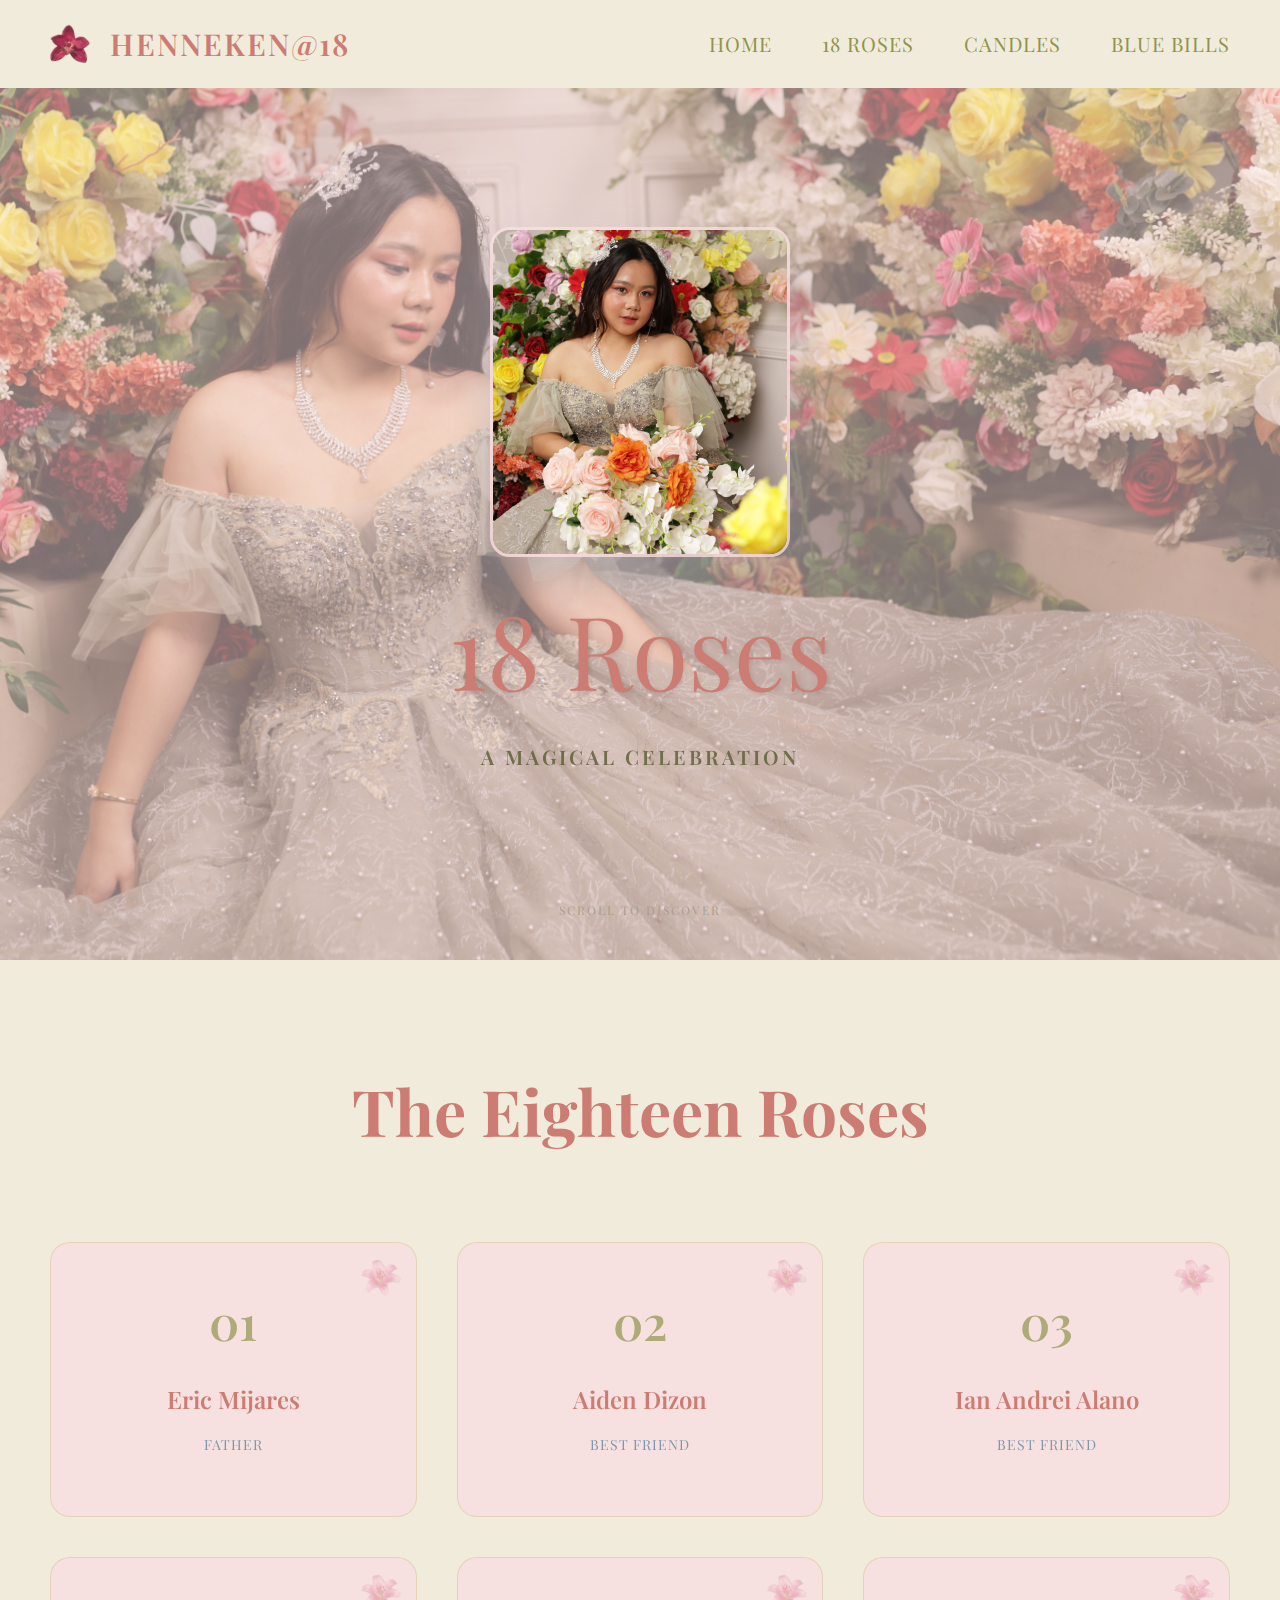
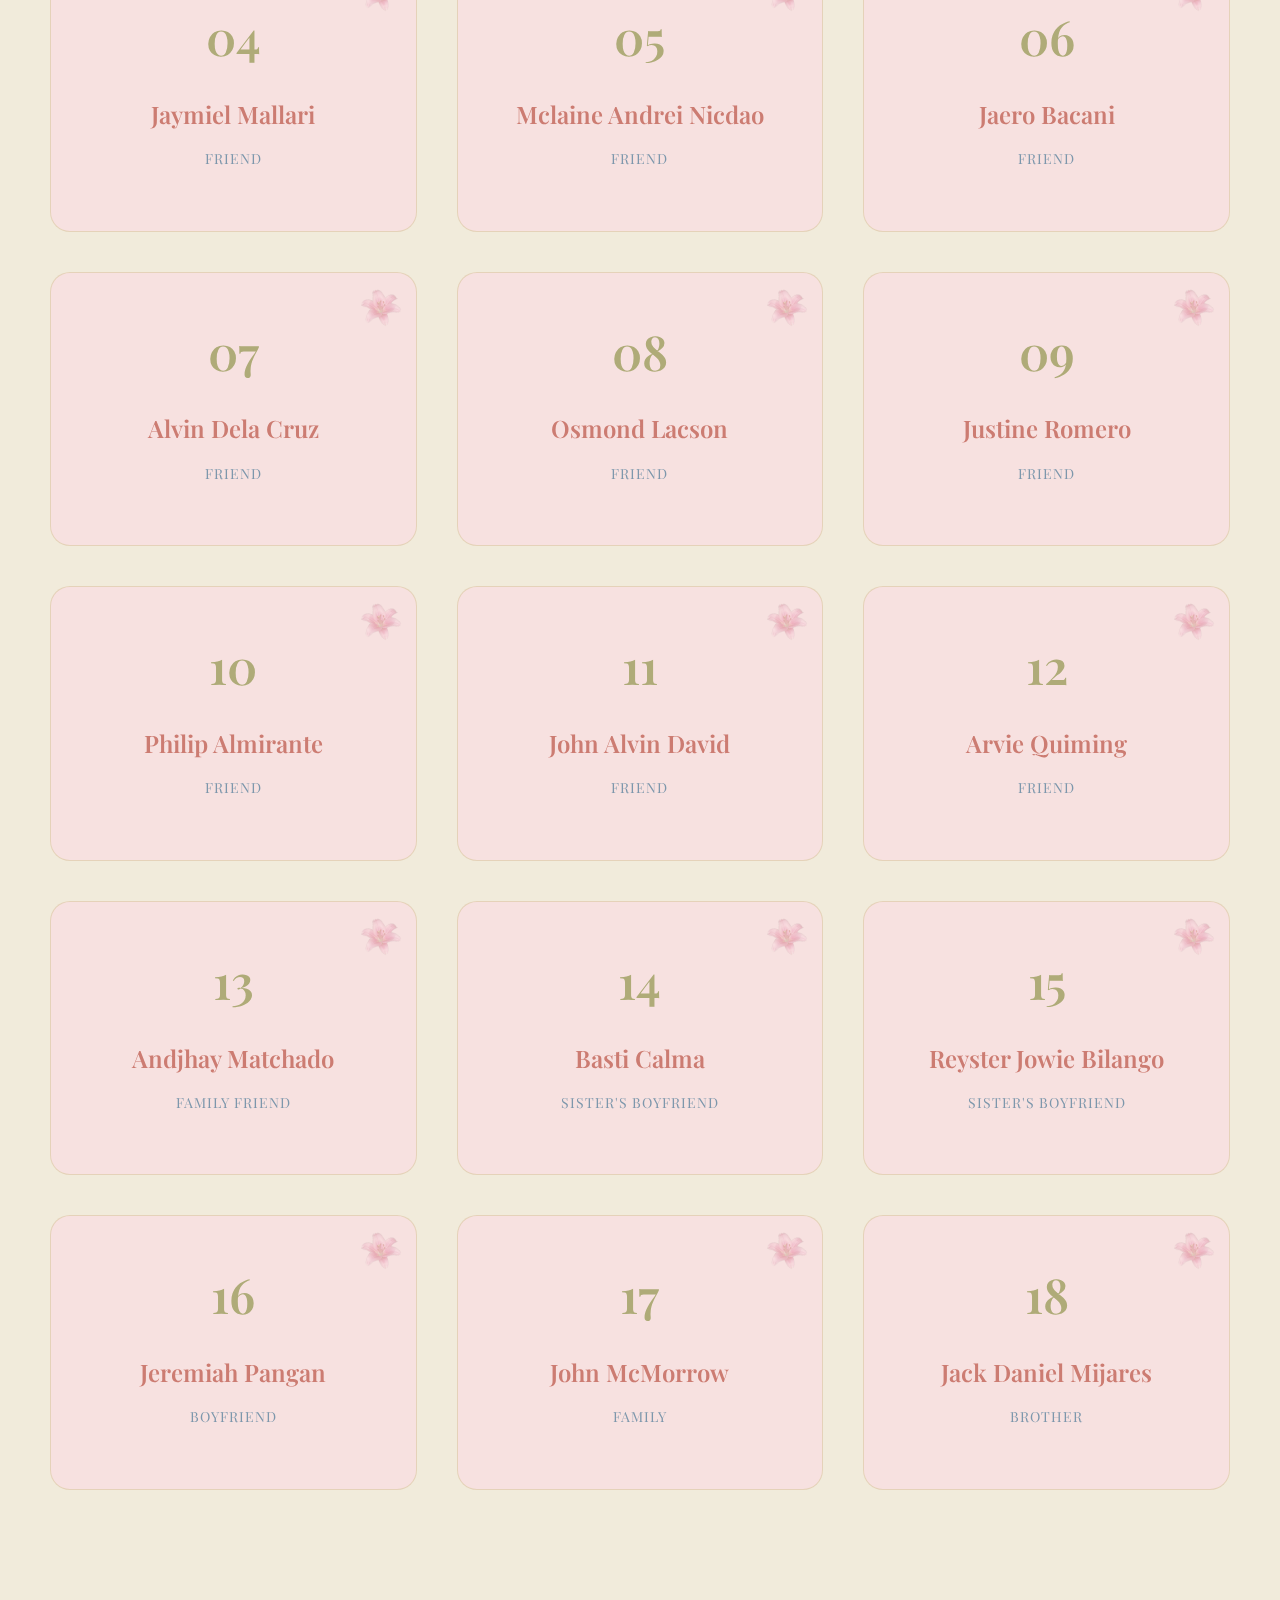
<file: roses.html>
<!DOCTYPE html>
<html lang="en">
<head>
    <meta charset="UTF-8">
    <meta name="viewport" content="width=device-width, initial-scale=1.0">
    <title>18 Roses</title>
    <style>
        @import url('https://fonts.googleapis.com/css2?family=Playfair+Display:ital,wght@0,400;0,600;1,400&family=Inter:wght@300;400;500&display=swap');
        * {
            margin: 0;
            padding: 0;
            box-sizing: border-box;
        }
        
        body {
            font-family: 'Playfair Display', serif;
            background: #F1EBDB;
            color: #8F944C;
            line-height: 1.6;
            overflow-x: hidden;
        }
        
        /* Floating particles animation */
        .particles {
            position: fixed;
            top: 0;
            left: 0;
            width: 100%;
            height: 100%;
            pointer-events: none;
            z-index: 1;
        }
        
        .particle {
            position: absolute;
            width: 4px;
            height: 4px;
            background: rgba(185, 175, 95, 0.6);
            border-radius: 50%;
            animation: float 8s infinite ease-in-out;
        }
        
        @keyframes float {
            0%, 100% { transform: translateY(0) translateX(0) rotate(0deg); opacity: 0; }
            50% { opacity: 1; }
            25% { transform: translateY(-100px) translateX(50px) rotate(90deg); }
            75% { transform: translateY(-200px) translateX(-30px) rotate(180deg); }
        }
        
        /* Header */
        .header {
            position: fixed;
            top: 0;
            width: 100%;
            padding: 20px 50px;
            background: #F1EBDB;
            backdrop-filter: blur(10px);
            z-index: 100;
            transition: all 0.3s ease;
        }
        
        .nav {
            display: flex;
            justify-content: space-between;
            align-items: center;
            max-width: 1400px;
            margin: 0 auto;
        }
        
        .logo {
            font-family: 'Playfair Display', serif;
            font-size: 30px;
            font-weight: 600;
            letter-spacing: 2px;
            color: #cc7c72;
        }
        
        .logo-wrap {
            display: flex;
            align-items: center;
            gap: 20px;
        }

        .logo-icon {
            width: 40px;
            height: auto;
            opacity: 0.8;
            transform: rotate(5deg); 
        }

        .nav-links {
            display: flex;
            gap: 50px;
            list-style: none;
        }
        
        .nav-links a {
            text-decoration: none;
            color: #8F944C;
            font-weight: 300;
            font-size: 20px;
            letter-spacing: 1px;
            text-transform: uppercase;
            transition: all 0.3s ease;
        }
        
        .nav-links a:hover {
            color: #cc7c72;
        }
        
        /* Hamburger menu styles */
        .hamburger {
            display: none;
            flex-direction: column;
            cursor: pointer;
            padding: 5px;
            z-index: 101;
        }

        .hamburger span {
            width: 25px;
            height: 3px;
            background-color: #8F944C;
            margin: 3px 0;
            transition: all 0.3s ease;
            border-radius: 2px;
        }

        /* Hamburger animation */
        .hamburger.active span:nth-child(1) {
            transform: rotate(45deg) translate(5px, 5px);
        }

        .hamburger.active span:nth-child(2) {
            opacity: 0;
        }

        .hamburger.active span:nth-child(3) {
            transform: rotate(-45deg) translate(7px, -6px);
        }

        /* Hero Section */
        .hero {
            height: 100vh;
            display: flex;
            align-items: center;
            justify-content: center;
            text-align: center;
            position: relative;
            background-image: url('bg2.JPG');
            background-size: cover;
            background-position: top left;
            background-repeat: no-repeat;
            margin-top: 60px;
        }
        
        .hero::before {
            content: '';
            position: absolute;
            top: 0;
            left: 0;
            right: 0;
            bottom: 0;
            background: rgba(249, 223, 225, 0.5);
            z-index: 1;
        }
        
        .hero-content {
            z-index: 10;
            animation: fadeInUp 1.5s ease-out;
            position: relative;
        }
        
        .hero-image {
            width: 300px;
            height: 330px;
            border-radius: 20px;
            object-fit: cover;
            margin-bottom: 3px;
            box-shadow: 0 20px 40px rgba(125, 151, 172, 0.3);
            border: 3px solid rgba(249, 223, 225, 0.8);
            transition: all 0.3s ease;
            margin-top: 40px;
        }
        
        .hero-image:hover {
            transform: scale(1.05);
            box-shadow: 0 25px 50px rgba(125, 151, 172, 0.4);
        }
        
        .hero-title {
            font-family: 'Playfair Display', serif;
            font-size: clamp(3rem, 8vw, 8rem);
            font-weight: 400;
            margin-bottom: 10px;
            color: #cc7c72;
            text-shadow: 2px 2px 4px rgba(0,0,0,0.1);
        }
        
        .hero-subtitle {
            font-size: 20px;
            font-weight: 600;
            letter-spacing: 3px;
            text-transform: uppercase;
            margin-bottom: 60px;
            opacity: 0.8;
            color: #585b33;
        }
        
        .scroll-indicator {
            position: absolute;
            bottom: 40px;
            left: 50%;
            transform: translateX(-50%);
            font-size: 12px;
            letter-spacing: 2px;
            text-transform: uppercase;
            opacity: 15;
            animation: bounce 2s infinite;
            color: #585b33;
        }
        
        @keyframes bounce {
            0%, 20%, 50%, 80%, 100% { transform: translateX(-50%) translateY(0); }
            40% { transform: translateX(-50%) translateY(-10px); }
            60% { transform: translateX(-50%) translateY(-5px); }
        }
        
        /* Roses Section */
        .roses-section {
            padding: 100px 50px;
            max-width: 1400px;
            margin: 0 auto;
            position: relative;
            z-index: 10;
        }
        
        .section-title {
            font-family: 'Playfair Display', serif;
            font-size: clamp(2.5rem, 5vw, 4rem);
            text-align: center;
            margin-bottom: 80px;
            color: #cc7c72;
        }
        
        .roses-grid {
            display: grid;
            grid-template-columns: repeat(auto-fit, minmax(300px, 1fr));
            gap: 40px;
            margin-bottom: 60px;
        }
        
        .rose-card {
            background: rgba(249, 223, 225, 0.8);
            backdrop-filter: blur(10px);
            border-radius: 20px;
            padding: 40px 30px;
            text-align: center;
            transition: all 0.3s ease;
            border: 1px solid rgba(185, 175, 95, 0.3);
            position: relative;
            overflow: hidden;
        }
        
        .rose-card::before {
            content: '';
            position: absolute;
            top: -50%;
            left: -50%;
            width: 200%;
            height: 200%;
            background: linear-gradient(45deg, transparent, rgba(125, 151, 172, 0.15), transparent);
            transform: rotate(45deg);
            transition: all 0.6s ease;
            opacity: 0;
        }

        .rose-card::after {
            content: '';
            width: 40px;  
            height: 40px;
            background-image: url('r-f1.png');
            background-size: contain;
            background-repeat: no-repeat;
            background-position: center;
            z-index: 2;
            position: absolute;
            top: 15px;
            right: 15px;
            font-size: 20px;
            opacity: 0.3;
            transform: rotate(15deg);
            transition: all 0.3s ease;
        }

        @keyframes rotate-flower {
            from { transform: rotate(0deg); }
            to { transform: rotate(90deg); }
        }

        .rose-card:hover::after {
            animation: rotate-flower 10s linear infinite;
            opacity: 1;
            transform: rotate(15deg) scale(1.1);
        }

        .rose-card:hover::before {
            opacity: 1;
            transform: rotate(45deg) translate(50%, 50%);
        }
        
        .rose-card:hover {
            transform: translateY(-10px);
            box-shadow: 0 20px 40px rgba(125, 151, 172, 0.2);
            background: rgba(249, 223, 225, 0.9);
        }
        
        .rose-number {
            font-family: 'Playfair Display', serif;
            font-size: 48px;
            font-weight: 600;
            color: #8F944C;
            margin-bottom: 20px;
            opacity: 0.7;
        }
        
        .rose-name {
            font-family: 'Playfair Display', serif;
            font-size: 24px;
            font-weight: 600;
            margin-bottom: 15px;
            color: #cc7c72;
        }
        
        .rose-relationship {
            font-size: 14px;
            color: #7D97AC;
            text-transform: uppercase;
            letter-spacing: 1px;
            margin-bottom: 20px;
        }
        
        /* .rose-desc {
            font-size: 16px;
            font-style: italic;
            line-height: 1.6;
            color: #8F944C;
        } */
        
        @keyframes fadeInUp {
            from {
                opacity: 0;
                transform: translateY(50px);
            }
            to {
                opacity: 1;
                transform: translateY(0);
            }
        }
        
        /* Responsive */
        @media (max-width: 768px) {
            .header {
                padding: 15px 20px;
            }

            .logo {
                font-size: 24px;
            }

            .logo-icon {
                width: 30px;
            }

            .logo-wrap {
                gap: 15px;
            }

            .hamburger {
                display: flex;
            }
            
            .nav-links {
                position: fixed;
                top: 0;
                right: -100%;
                width: 100%;
                height: 100vh;
                background: #F1EBDB;
                flex-direction: column;
                justify-content: center;
                align-items: center;
                gap: 30px;
                transition: right 0.3s ease;
                backdrop-filter: blur(10px);
            }

            .nav-links.active {
                right: 0;
            }

            .nav-links a {
                font-size: 24px;
                padding: 10px 20px;
            }
     
            .roses-section {
                padding: 60px 20px;
            }
            
            .roses-grid {
                grid-template-columns: 1fr;
                gap: 30px;
            }
            
            .rose-card {
                padding: 30px 20px;
            }
        }

         /* Extra small screens */
        @media (max-width: 480px) {
            .header {
                padding: 10px 15px;
            }

            .logo {
                font-size: 20px;
                letter-spacing: 1px;
            }

            .logo-icon {
                width: 25px;
            }

            .logo-wrap {
                gap: 10px;
            }

            .nav-links a {
                font-size: 20px;
            }
        }
    </style>
</head>
<body>
    <div class="particles" id="particles"></div>
    
    <header class="header">
        <nav class="nav">
            <div class="logo-wrap">
                <img src="r-f2.png" class="logo-icon" alt="flower">
                <span class="logo">HENNEKEN@18</span>
            </div>
            <ul class="nav-links">
                <li><a href="index.html">Home</a></li>
                <li><a href="#roses">18 Roses</a></li>
                <li><a href="candles.html">Candles</a></li>
                <li><a href="bills.html">blue bills</a></li>
            </ul>
            <div class="hamburger">
                <span></span>
                <span></span>
                <span></span>
            </div>
        </nav>
    </header>
    
    <section class="hero" id="home">
        <div class="hero-content">
            <img src="rose2.JPG" alt="Ethereal Portrait" class="hero-image">
            <h1 class="hero-title">18 Roses</h1>
            <p class="hero-subtitle">A Magical Celebration</p>
        </div>
        <div class="scroll-indicator">Scroll to discover</div>
    </section>
    
    <section class="roses-section" id="roses">
        <div class="r-container">
            <h2 class="section-title">The Eighteen Roses</h2>
            <div class="roses-grid">
                <div class="rose-card">
                    <div class="rose-number">01</div>
                    <h3 class="rose-name">Eric Mijares</h3>
                    <div class="rose-relationship">Father</div>
                </div>
                
                <div class="rose-card">
                    <div class="rose-number">02</div>
                    <h3 class="rose-name">Aiden Dizon</h3>
                    <div class="rose-relationship">Best friend</div>
                </div>
                
                <div class="rose-card">
                    <div class="rose-number">03</div>
                    <h3 class="rose-name">Ian Andrei Alano</h3>
                    <div class="rose-relationship">Best friend</div>
                </div>
                
                <div class="rose-card">
                    <div class="rose-number">04</div>
                    <h3 class="rose-name">Jaymiel Mallari</h3>
                    <div class="rose-relationship">Friend</div>
                </div>
                
                <div class="rose-card">
                    <div class="rose-number">05</div>
                    <h3 class="rose-name">Mclaine Andrei Nicdao</h3>
                    <div class="rose-relationship">Friend</div>
                </div>
                
                <div class="rose-card">
                    <div class="rose-number">06</div>
                    <h3 class="rose-name">Jaero Bacani</h3>
                    <div class="rose-relationship">Friend</div>
                </div>
                
                <div class="rose-card">
                    <div class="rose-number">07</div>
                    <h3 class="rose-name">Alvin Dela Cruz</h3>
                    <div class="rose-relationship">Friend</div>
                </div>
                
                <div class="rose-card">
                    <div class="rose-number">08</div>
                    <h3 class="rose-name">Osmond Lacson</h3>
                    <div class="rose-relationship">Friend</div>
                </div>
                
                <div class="rose-card">
                    <div class="rose-number">09</div>
                    <h3 class="rose-name">Justine Romero</h3>
                    <div class="rose-relationship">Friend</div>
                </div>
                
                <div class="rose-card">
                    <div class="rose-number">10</div>
                    <h3 class="rose-name">Philip Almirante</h3>
                    <div class="rose-relationship">Friend</div>
                </div>
                
                <div class="rose-card">
                    <div class="rose-number">11</div>
                    <h3 class="rose-name">John Alvin David</h3>
                    <div class="rose-relationship">Friend</div>
                </div>
                
                <div class="rose-card">
                    <div class="rose-number">12</div>
                    <h3 class="rose-name">Arvie Quiming</h3>
                    <div class="rose-relationship">Friend</div>
                </div>
                
                <div class="rose-card">
                    <div class="rose-number">13</div>
                    <h3 class="rose-name">Andjhay Matchado</h3>
                    <div class="rose-relationship">Family Friend</div>
                </div>
                
                <div class="rose-card">
                    <div class="rose-number">14</div>
                    <h3 class="rose-name">Basti Calma</h3>
                    <div class="rose-relationship">Sister's Boyfriend</div>
                </div>
                
                <div class="rose-card">
                    <div class="rose-number">15</div>
                    <h3 class="rose-name">Reyster Jowie Bilango</h3>
                    <div class="rose-relationship">Sister's Boyfriend</div>
                </div>
                
                <div class="rose-card">
                    <div class="rose-number">16</div>
                    <h3 class="rose-name">Jeremiah Pangan</h3>
                    <div class="rose-relationship">Boyfriend</div>
                </div>
                
                <div class="rose-card">
                    <div class="rose-number">17</div>
                    <h3 class="rose-name">John McMorrow</h3>
                    <div class="rose-relationship">Family</div>
                </div>
                
                <div class="rose-card">
                    <div class="rose-number">18</div>
                    <h3 class="rose-name">Jack Daniel Mijares</h3>
                    <div class="rose-relationship">Brother</div>
                </div>
            </div>
        </div>
    </section>

    <script>
        // Create floating particles
        function createParticles() {
            const particlesContainer = document.getElementById('particles');
            const numberOfParticles = 50;
            
            for (let i = 0; i < numberOfParticles; i++) {
                const particle = document.createElement('div');
                particle.className = 'particle';
                particle.style.left = Math.random() * 100 + '%';
                particle.style.animationDelay = Math.random() * 8 + 's';
                particle.style.animationDuration = (Math.random() * 8 + 8) + 's';
                particlesContainer.appendChild(particle);
            }
        }
        
        // Smooth scrolling for navigation links
        document.querySelectorAll('a[href^="#"]').forEach(anchor => {
            anchor.addEventListener('click', function (e) {
                e.preventDefault();
                const target = document.querySelector(this.getAttribute('href'));
                if (target) {
                    target.scrollIntoView({
                        behavior: 'smooth',
                        block: 'start'
                    });
                }
            });
        });
        
        // Header scroll effect
        window.addEventListener('scroll', () => {
            const header = document.querySelector('.header');
            if (window.scrollY > 100) {
                header.style.background = 'rgba(245, 241, 235, 0.98)';
                header.style.boxShadow = '0 2px 20px rgba(0,0,0,0.1)';
            } else {
                header.style.background = 'rgba(245, 241, 235, 0.95)';
                header.style.boxShadow = 'none';
            }
        });
        
        // Initialize particles when page loads
        window.addEventListener('load', createParticles);
        
        // Card hover effect enhancement
        document.querySelectorAll('.rose-card').forEach(card => {
            card.addEventListener('mouseenter', function() {
                this.style.transform = 'translateY(-15px) scale(1.02)';
            });
            
            card.addEventListener('mouseleave', function() {
                this.style.transform = 'translateY(0) scale(1)';
            });
        });
    
        const hamburger = document.querySelector('.hamburger');
        const navLinks = document.querySelector('.nav-links');

        hamburger.addEventListener('click', () => {
            hamburger.classList.toggle('active');
            navLinks.classList.toggle('active');
        });

        // Close menu when clicking on a link
        document.querySelectorAll('.nav-links a').forEach(link => {
            link.addEventListener('click', () => {
                hamburger.classList.remove('active');
                navLinks.classList.remove('active');
            });
        });

        // Close menu when clicking outside
        document.addEventListener('click', (e) => {
            if (!hamburger.contains(e.target) && !navLinks.contains(e.target)) {
                hamburger.classList.remove('active');
                navLinks.classList.remove('active');
            }
        });
    </script>
</body>
</html>
</file>
<file: styles.css>
* {
    margin: 0;
    padding: 0;
    box-sizing: border-box;
}

body {
    background: #f5f5f0;
}

/* navigation bar */
.navbar {
    position: fixed;
    top: 0;
    width: 100%;
    background: linear-gradient(135deg, #F9DFE1 0%, #B9AF5F 100%);
    backdrop-filter: blur(15px);
    z-index: 1000;
    padding: 8px 0;
    transition: all 0.3s ease;
    border-bottom: 1px solid rgba(185, 175, 95, 0.3);
}

.navi {
    max-width: 1200px;
    margin: 0 auto;
    display: flex;
    /* justify-content: center; */
    justify-content: space-between;
    align-items: center;
    padding: 8px 8px;
    position: relative;
}

/* Add hamburger menu for mobile */
.hamburger {
    display: none;
    left: 3%;
    flex-direction: column;
    cursor: pointer;
    padding: 15px;
    z-index: 1001;
}

.hamburger span {
    width: 25px;
    height: 2.5px;
    background: #cc7c72;
    margin: 3px 0;
    transition: 0.3s;
    transform-origin: center;
}

.hamburger.active span:nth-child(1) {
    transform: rotate(45deg) translate(5px, 5px);
}

.hamburger.active span:nth-child(2) {
    opacity: 0;
}

.hamburger.active span:nth-child(3) {
    transform: rotate(-45deg) translate(7px, -6px);
}

.nl {
    display: flex;
    list-style: none;
    /* gap: 200px; */
    gap: clamp(30px, 8vw, 100px);
    flex-wrap: wrap;
    justify-content: center;
}

.nl a {
    text-decoration: none;
    color: #cc7c72;
    /* font-size: 30px; */
    font-size: clamp(18px, 2.5vw, 30px); /* Responsive font size */
    font-weight: 500;
    font-style: italic;
    transition: color 0.3s ease;
    position: relative;
    padding: 10px 18px; /* Add touch-friendly padding */
}

.nl a:hover {
    color: #8f944c;
}

.nl a::after {
    content: '';
    position: absolute;
    width: 0;
    height: 1px;
    bottom: -5px;
    left: 50%;
    transform: translateX(-50%);
    background-color: #b9af5f;
    transition: width 0.3s ease;
}

.nl a:hover::after {
    width: 100%;
}

/* Home Section */
.home {
    width: 100%;
    overflow: hidden;
    margin-top: 20px;
}

.home img {
    width: 100%;
    max-width: 100vw;
    height: auto;
    display: block;
    object-fit: cover;
}

/* Countdown Section */
.cd-wrap { 
    background: linear-gradient(rgba(249, 223, 241, 0.3), rgba(199, 199, 114, 0.2)), 
            url('data:image/svg+xml,<svg xmlns="http://www.w3.org/2000/svg" viewBox="0 0 1200 800"><defs><radialGradient id="heroGrad" cx="50%" cy="30%" r="80%"><stop offset="0%" style="stop-color:%23f9dff1;stop-opacity:0.4" /><stop offset="70%" style="stop-color:%23b9af5f;stop-opacity:0.3" /><stop offset="100%" style="stop-color:%23f5f5f0;stop-opacity:1" /></radialGradient></defs><rect width="1200" height="800" fill="url(%23heroGrad)"/><circle cx="300" cy="200" r="2" fill="%23cc7c72" opacity="0.6"><animate attributeName="opacity" values="0.6;1;0.6" dur="3s" repeatCount="indefinite"/></circle><circle cx="800" cy="300" r="1.5" fill="%2370d97ac" opacity="0.4"><animate attributeName="opacity" values="0.4;0.8;0.4" dur="4s" repeatCount="indefinite"/></circle><circle cx="1000" cy="250" r="2" fill="%23b9af5f" opacity="0.5"><animate attributeName="opacity" values="0.5;0.9;0.5" dur="2.5s" repeatCount="indefinite"/></circle></svg>');
    background-size: cover;
    background-position: center;
    min-height: 100vh;
    display: flex;
    /* align-items: flex-end; */
    align-items: center;
    flex-direction: column;
    justify-content: center;
    position: relative;
    padding: 20px;
}

.count {
    text-align: center;
    position: relative;
    z-index: 2;
    /* padding: 50px; */
    padding: clamp(20px, 5vw, 30px);
    border-radius: 20px;
    backdrop-filter: blur(20px);
    background: linear-gradient(135deg, #f9dff1 0%, #f5f5f0 100%);
    /* max-width: 1000px; */
    max-width: 800px;
    width: 100%;
    animation: glow 3s ease-in-out infinite alternate;
}

.milestone-text {
    font-family: 'Playfair Display', serif;
    color: #cc7c72;
    /* font-size: 3rem; */
    font-size: clamp(1.5rem, 5vw, 3rem); /* Fully responsive */
    font-weight: 400;
    font-style: italic;
    /* margin-bottom: 100px; */
    margin-bottom: clamp(30px, 8vw, 100px);
    letter-spacing: 1px;
    line-height: 1.3;
    opacity: 0.95;
    text-align: center;
    /* position: relative; */
    z-index: 3;
    padding: 0 20px; /* Prevent edge cutting */
}

.countdown {
    /* display: flex; */
    display: grid;
    grid-template-columns: repeat(auto-fit, minmax(120px, 1fr));
    gap: clamp(20px, 3vw, 30px);
    justify-content: center;
    /* max-width: 800px; */
    max-width: 650px;
    margin: 0 auto;
    /* gap: 60px; */
    /* flex-wrap: wrap; */
}

.cd-item {
    display: flex;
    background: linear-gradient(145deg, rgba(218, 165, 32, 0.15), rgba(139, 69, 19, 0.15));
    /* padding: 40px 30px; */
    padding: clamp(12px, 2vw, 6px);
    border-radius: 20px;
    box-shadow: 0 15px 40px rgba(0,0,0,0.1);
    backdrop-filter: blur(15px);
    border: 2px solid rgba(185, 175, 95, 0.3);
    flex-direction: column;
    align-items: center;
    position: relative;
    animation: fadeInUp 0.8s ease-out forwards;
    opacity: 0;
    min-width: 120px;
}

.cd-item:hover {
    transform: translateY(-10px);
    box-shadow: 0 25px 50px rgba(0,0,0,0.15);
}

.cd-num {
    /* font-size: 4.5rem; */
    font-size: clamp(2rem, 6vw, 4.5rem);
    font-weight: bold;
    color: #8f944c;
    margin-bottom: 15px;
    position: relative;
    /* min-width: 100px; */
    /* padding: 20px 15px; */
    width: 100%;
    padding: clamp(15px, 3vw, 15px);
    background: linear-gradient(145deg, rgba(218, 165, 32, 0.15), rgba(139, 69, 19, 0.15));
    border-radius: 12px;
    backdrop-filter: blur(10px);
    transition: all 0.3s ease;
    line-height: 1;
    text-align: center;
}

.cd-label {
    /* font-size: 2rem; */
    font-size: clamp(1rem, 2.5vw, 2rem);
    color: #cc7c72;
    font-weight: 600;
    text-transform: lowercase;
    letter-spacing: 1px;
    opacity: 0.9;
    font-style: italic;
}

/* FOR THE DIVIDERS */
.vertical-divider {
    display: flex;
    flex-direction: column;
    align-items: center;
    background: #f5f5f0;
}

.line {
    width: 100%;
    max-width: 100vw; /* Adjust based on your layout */
    height: 4px;
    background-color: #8f944c;
    margin: 15px 0;
}

.text {
    font-style: italic;
    /* font-size: 40px; */
    font-size: clamp(24px, 5vw, 40px);
    color: #cc7c72;
    font-weight: bold;
    text-align: center;
}

/* about */
.abt {
    display: flex;
    flex-direction: column;
    align-items: center;
    padding: 40px 20px;
}

.abt img {
    width:500px;
    height: auto;
    max-width: 70%;
}

.tagline{
    width: 100%;
    max-width: 800px;
    height: auto;
    margin-bottom: 40px;
    margin-top: 20px;
}

.abt-content {
    display: grid;
    grid-template-columns: repeat(auto-fit, minmax(250px, 1fr));
    gap: 30px;
    margin-bottom: 40px;
    width: 100%;
    max-width: 1200px;
}

.abt-card {
    display: flex;
    justify-content: center;
}

.abt-img {
    display: flex;
    align-items: center;
    justify-content: center;
    position: relative;
    gap: 30px;
    flex-wrap: wrap;
    margin-bottom: 50px;
    transition: transform 0.3s ease;
    overflow: hidden;
    background: linear-gradient(45deg, #7d97ac, #b9af5f);
    border-radius: 10px;
    object-fit: cover;
    border: 1px solid rgba(112, 217, 172, 0.2);

    width: 100%;
    max-width: 300px;
    height: auto;
    aspect-ratio: 3/4;
    box-shadow: 0 8px 20px rgba(0,0,0,0.1);
}

.abt-img:hover {
    transform: translateY(-10px);
}

.abt-text {
    line-height: 1.8;
    color: #8f944c;
    text-align: left;
    padding: 0 20px;
    margin-bottom: 100px;
    max-width: 1000px;
    font-size: clamp(16px, 3vw, 25px);
}

.abt-text strong {
    color: #cc7c72;
}

/* gallery */
.gallery-wrapper {
    background: linear-gradient(135deg, #f9dff1 0%, #f5f5f0 100%);
}

/* Main container that holds sidebar and content */
.container {
    display: flex;
    min-height: 100vh;
    margin-bottom: 60px;
    background: linear-gradient(135deg, #f9dff1 0%, #f5f5f0 100%);
    flex-direction: row;
}

/* Left sidebar containing the navigation menu */
.sidebar {
    background: linear-gradient(135deg, #f9dff1 0%, #f5f5f0 100%);
    backdrop-filter: blur(10px);
    border-right: 2px solid rgba(143, 148, 76, 0.3);
    box-shadow: 2px 0 20px rgba(204, 124, 114, 0.2);
    position: relative;
    z-index: 10;
    overflow-y: auto;

    width: 100%;
    max-width: 420px;
}

/* Navigation menu styling */
.nav-menu {
    padding: 20px 0;
}

/* Gallery title header styling */
.gallery-title-header {
    text-align: center;
    background: linear-gradient(135deg, #f9dff1 0%, #f5f5f0 100%);
    border-bottom: 1px solid rgba(205, 54, 54, 0.1);
    margin-bottom: 80px;
    padding: 50px 20px;
}

.gallery-title-header h1 {
    font-size: 32px;
    font-style: italic;
    color: #cc7c72;
    margin: 0;
    text-shadow: 0 2px 4px rgba(125, 153, 172, 0.2);
    letter-spacing: 1px;
}

/* Individual menu items */
.nav-item {
    display: flex;
    align-items: center;
    justify-content: space-between;
    margin: 2px 0;
    background: linear-gradient(135deg, #f9dff1 0%, #f5f5f0 100%);
    border-bottom: 1px solid rgba(143, 148, 76, 0.2);
    cursor: pointer;
    transition: all 0.3s ease;
    font-style: italic;
    color: #8f944c;

    padding: clamp(15px, 3vw, 25px);
    font-size: clamp(30px, 3vw, 30px);
}

/* Hover effect for menu items */
.nav-item:hover {
    background: linear-gradient(135deg, #f9dff1 0%, #f5f5f0 100%);
    transform: translateX(5px);
    box-shadow: 0 5px 15px rgba(204, 124, 114, 0.2);
}

.nav-item .arrow {
    color: #8f944c;
    transition: transform 0.3s ease;
    font-size: clamp(16px, 3vw, 30px);
}

.nav-item:hover .arrow {
    transform: translateX(5px);
    color: #cc7c72;
}

/* Main content area where gallery will be displayed */
.main-content {
    flex: 1;
    position: relative;
    overflow: hidden;
}

/* Gallery container - hidden by default */
.gallery-section {
    display: none;
    height: 100vh;
    padding: 0;
    animation: fadeIn 0.5s ease-in-out;
}

.gallery-section.active {
    display: flex;
    flex-direction: column;
}

/* Gallery header with back button and title */
.gallery-header {
    display: flex;
    align-items: center;
    padding: 30px;
    gap: 20px;
    background: linear-gradient(135deg, #f9dff1 0%, #f5f5f0 100%);
    backdrop-filter: blur(10px);
    border-bottom: 1px solid rgba(185, 175, 95, 0.3);
    flex-shrink: 0;
}

/* Back button styling */
.back-button {
    background: rgba(249, 223, 225, 0.9);
    border: none;
    padding: 12px 20px;
    border-radius: 25px;
    cursor: pointer;
    display: flex;
    align-items: center;
    gap: 8px;
    transition: all 0.3s ease;
    backdrop-filter: blur(10px);
    box-shadow: 0 4px 15px rgba(143, 148, 76, 0.2);
    color: #CC7C72;
    font-weight: 600;
    font-size: clamp(14px, 2vw, 16px);
}

.back-button:hover {
    background: #CC7C72;
    color: #F9DFE1;
    transform: translateY(-2px);
    box-shadow: 0 6px 20px rgba(143, 148, 76, 0.3);
}

/* Gallery title styling */
.gallery-title {
    font-style: italic;
    color: #cc7c72;
    text-shadow: 0 2px 4px rgba(0, 0, 0, 0.1);
    font-size: clamp(18px, 4vw, 30px);
}

/* Scrollable container for photo grid */
.gallery-scroll-container {
    flex: 1;
    overflow-y: auto;
    scrollbar-width: thick; 
    scrollbar-color: #7D99AC rgba(249, 223, 225, 0.3);  
    padding: 30px;
}

/* Custom scrollbar styling */
.gallery-scroll-container::-webkit-scrollbar {
    width: 16px;
}

.gallery-scroll-container::-webkit-scrollbar-track {
    background: rgba(249, 223, 225, 0.3);
    border-radius: 8px;
    border: 1px solid rgba(143, 148, 76, 0.2);
    box-shadow: inset 0 0 6px rgba(204, 124, 114, 0.1);
}

.gallery-scroll-container::-webkit-scrollbar-thumb {
    background: linear-gradient(135deg, #f9dff1 0%, #CC7C72 100%);
    border-radius: 8px;
    border: 2px solid rgba(249, 223, 225, 0.3);
    box-shadow: 0 2px 6px rgba(143, 148, 76, 0.3);
    min-height: 30px; /* Minimum thumb height */
    background-clip: content-box;    
}

.gallery-scroll-container::-webkit-scrollbar-thumb:hover {
    background: linear-gradient(135deg, #f9dff1 0%, #CC7C72 100%);
    box-shadow: 0 4px 12px rgba(204, 124, 114, 0.4);
    transform: scale(1.1);
}

.gallery-scroll-container::-webkit-scrollbar-thumb:active {
    background: linear-gradient(135deg, #f9dff1 0%, #CC7C72 100%);
}

/* Corner styling when both scrollbars are present */
.gallery-scroll-container::-webkit-scrollbar-corner {
    background: rgba(249, 223, 225, 0.2);
}

/* Photo grid container */
.photo-grid {
    display: grid;
    grid-template-columns: repeat(auto-fit, minmax(300px, 1fr));
    gap: 15px;
    padding-bottom: 20px;
}

/* Individual photo items in the grid */
.photo-item {
    aspect-ratio: 4/3;
    background: rgba(249, 223, 225, 0.2); 
    border-radius: 12px;
    overflow: hidden;
    position: relative;
    transition: all 0.3s ease;
    box-shadow: 0 4px 15px rgba(143, 148, 76, 0.2);
    cursor: pointer;
    border: 2px solid rgba(204, 124, 114, 0.3);
}

/* Hover effect for photo items */
.photo-item:hover {
    transform: translateY(-5px) scale(1.02);
    box-shadow: 0 10px 30px rgba(0, 0, 0, 0.2);
    border-color: #CC7C72;
}

/* Image styling */
.photo-item img {
    width: 100%;
    height: 100%;
    object-fit: cover;
    display: block;
    border-radius: 12px;
}

/* Placeholder styling for demonstration */
.photo-placeholder {
    display: flex;
    align-items: center;
    justify-content: center;
    background: linear-gradient(45deg, #B9AF5F 25%, transparent 25%), 
                linear-gradient(-45deg, #B9AF5F 25%, transparent 25%), 
                linear-gradient(45deg, transparent 75%, #B9AF5F 75%), 
                linear-gradient(-45deg, transparent 75%, #B9AF5F 75%);
    background-size: 20px 20px;
    background-position: 0 0, 0 10px, 10px -10px, -10px 0px;
    color: #8F944C;
    font-size: 14px;
    text-align: center;
}

/* Welcome screen styling */
.welcome {
    width: 100%;
    position: relative;
    overflow: hidden;
}

.welcome img {
    width: 100%;
    height: 100%;
    object-fit: cover; /* Covers entire area */
    display: block;
}

/* Hide welcome when gallery is active */
.welcome.hidden {
    display: none;
}

/* event */
.event {
    background: #f5f5f0;
    padding: 25px;
}

.deets {
    display: flex;
    flex-direction: column;
    align-items: center;
    gap: 40px;
    padding: 20px;
}

.venue {
    display: flex;
    flex-direction: column;
    align-items: center;
    justify-content: center;
    gap: 20px;
}

.venue img {
    width: 100%;
    max-width: 900px;
    height: auto;
}

.venue a {
    color: #8F944C;
    font-weight: 550;
    background: #F9DFE1;
    padding: 15px 20px;
    text-decoration: none;
    font-size: clamp(16px, 3vw, 20px);
    border: 2px solid #CC7C72;
    border-radius: 5px;
    margin: 15px 0;
    transition: all 0.3s ease;
    display: inline-block;
}

.venue a:hover {
    background: #CC7C72;
    color: #F9DFE1;
}

.dnd {
    display: flex;
    flex-wrap: wrap;
    justify-content: center;
    gap: 80px;
    margin-bottom: 50px;
}

.dnd img {
    max-width: 400px;
    height: auto;
    width: 100%;
}

/* guests and traditions div */
.gnt {
    width: 100%;
    height: auto;
    margin: 40px 0;
}

/* 18 */
.eighteen {
    padding: 40px 20px;
}

.traditions {
    justify-content: center;
    display: grid;
    grid-template-columns: repeat(auto-fit, minmax(200px, 300px));
    gap: clamp(40px, 8vw, 200px);
    margin-bottom: clamp(50px, 10vw, 100px);
    padding: 0 20px;
}

.traditions img {
    width: 100%;
    max-width: 300px;
    height: auto;
    transition: transform 0.3s ease;
}

.traditions img:hover {
    transform: scale(1.05);
}

/* guests */
.people {
    display: flex;
    align-items: center;
    justify-content: center;
    flex-wrap: wrap;
    gap: clamp(40px, 12vw, 180px);
    margin-bottom: clamp(80px, 12vw, 130px);
    padding: 0 20px;
}

.people img {
    width: 100%;
    max-width: 350px;
    height: auto;
}

.g-text {
    text-align: left;
}

.g-text h1{
    color: #CC7C72;
    margin-bottom: 15px;
    font-size: clamp(40px, 8vw, 80px);
}

.g-text a {
    color: #8F944C;
    text-decoration: none;
    font-size: clamp(20px, 4vw, 30px);
    display: block;
}

/* footer */
.footer {
    background: linear-gradient(135deg, #f9dff1 0%, #f5f5f0 100%);
    position: relative;
    align-items: flex-end;
    width: 100%;
    margin: 0 auto;
}

.footer img {
    width: 100%;
    height: auto;
    min-height: 300px;
    object-fit: cover;
}

/* ANIMATIONS */
        @keyframes fadeInUp {
            from {
                opacity: 0;
                transform: translateY(40px);
            }
            to {
                opacity: 1;
                transform: translateY(0);
            }
        }

        @keyframes fadeIn {
            from {
                opacity: 0;
                transform: translateY(20px);
            }
            to {
                opacity: 1;
                transform: translateY(0);
            }
        }

        @keyframes glow {
            from {
                box-shadow: 
                    0 25px 50px rgba(56, 54, 54, 0.6),
                    inset 0 1px 0 rgba(255, 255, 255, 0.05),
                    0 0 120px rgba(123, 63, 0, 0.15); /* soft chocolate brown */
            }
            to {
                box-shadow: 
                    0 25px 50px rgba(56, 54, 54, 0.6),
                    inset 0 1px 0 rgba(255, 255, 255, 0.05),
                    0 0 120px rgba(123, 63, 0, 0.15); /* soft chocolate brown */
            }
        }

        .cd-item:nth-child(1) { animation-delay: 0.2s; }
        .cd-item:nth-child(2) { animation-delay: 0.4s; }
        .cd-item:nth-child(3) { animation-delay: 0.6s; }
        .cd-item:nth-child(4) { animation-delay: 0.8s; }

        .gallery-section {
            animation: fadeIn 0.5s ease-in-out;
        }

        /* ACCESSIBILITY IMPROVEMENTS */
        @media (prefers-reduced-motion: reduce) {
            * {
                animation-duration: 0.01ms !important;
                animation-iteration-count: 1 !important;
                transition-duration: 0.01ms !important;
            }
        }

        /* FOCUS STYLES FOR KEYBOARD NAVIGATION */
        a:focus, button:focus, .nav-item:focus {
            outline: 2px solid #cc7c72;
            outline-offset: 2px;
        }
</file>
<file: responsive.css>
/* ====== Responsiveness  ====== */

/* MOBILE */
@media (max-width: 768px) {
    /* Navigation Section */
    .hamburger {
        display: flex;
        position: absolute;
        right: 20px;
    }

    .navi {
        justify-content: center;
        position: relative;
        padding: 0 8px;
    }

    .navbar {
        padding: 20px 0;
    }
    
    .nl {
        display: none;
        flex-direction: column;
        position: absolute;
        top: 100%;
        left: 0;
        width: 100%;
        background: linear-gradient(135deg, #F9DFE1 0%, #B9AF5F 100%);
        padding: 20px;
        gap: 15px;
    }

    .nl.show {
        display: flex;
    }
    
    .nl.active {
        /* display: flex; */
        right: 0px;
    }

    .nl a {
        font-size: 24px;
        padding: 10px 20px;
    }
    
    .nl li {
        width: 100%;
        text-align: center;
        border-bottom: 1px solid rgba(185, 175, 95, 0.3);
    }

    /* Home Section */
    .home img {
        width: 100vw;
        object-fit: cover;
        height: auto;
    }

    .logo {
        font-size: 24px;
        letter-spacing: 1px;
    }

    /* Countdown Section */
    .cd-wrap {
        min-height: 80vh;
    }

    .milestone-text {
        font-size: 1.8rem;
        margin-bottom: 35px;

        padding: 0 20px;
        line-height: 1.6;
        text-align: center;
    }

    .count {
        padding: 30px 25px;
        margin: 20px;
    }

    .countdown {
        gap: 30px;

        flex-wrap: wrap;
        padding: 0 20px;
    }

    .cd-item {
        padding: 20px;
        width: 45%; /* two items per row */
    }

    .cd-num {
        font-size: 3.5rem;
        min-width: 80px;
        padding: 15px 10px;
    }

    .cd-label {
        font-size: 1.2rem;
    }

    /* About Section */
    .tagline {
        width: min(900px, 90vw);
        height: auto;
        margin-bottom: clamp(30px, 6vw, 50px);
        margin-top: clamp(20px, 4vw, 30px);
    }

    .abt-content {
        grid-template-columns: 1fr;
        gap: 20px;
    }

    .abt-img {
        width: 100%;
        height: clamp(300px, 50vw, 500px);
        object-fit: cover;
        border-radius: 10px;
        box-shadow: 0 4px 8px rgba(0,0,0,0.1);
        border: 1px solid rgba(112, 217, 172, 0.2);
    }

    .abt-text {
        max-width: min(1300px, 90vw);
        font-size: clamp(18px, 3vw, 25px);
        line-height: 1.8;
        color: #8f944c;
        text-align: left;
        padding: 0 20px;
        margin: 0 auto clamp(60px, 10vw, 100px) auto;
    }

    /* Divider Section */
    .text {
        font-size: 28px;
        text-align: center;
    }

    .line {
        height: 2px;
    }

    /* Gallery & Sidebar */
    .container {
        flex-direction: column;
        min-height: auto;
    }

    .sidebar {
        width: 100%;
        height: auto;
        /* position: relative; */
        border-right: none;
        border-bottom: 2px solid rgba(143, 148, 76, 0.3);
    }

    .nav-menu {
        padding: 20px 0;
        grid-template-columns: 1fr;
    }

    .gallery-title-header {
        padding: 20px;
        margin-bottom: 20px;
    }

    .gallery-title-header h1 {
        font-size: clamp(20px, 5vw, 32px);
    }

    .nav-item {
        padding: 20px 25px;
        font-size: clamp(18px, 4vw, 30px);
        margin: 1px 0;
    }

    .gallery-section {
        height: auto;
        min-height: 70vh;
    }

    .photo-grid {
        grid-template-columns: repeat(auto-fill, minmax(250px, 1fr));
        gap: 15px;
    }

    .gallery-header {
        padding: 20px;
    }

    .gallery-scroll-container {
        padding: 15px 20px;
        max-height: 70vh;
    }

    /* Event Section */
    .deets {
        padding: clamp(40px, 8vw, 80px) clamp(20px, 4vw, 40px);
    }

    .venue a {
        color: #8F944C;
        font-size: clamp(18px, 3vw, 25px);
        font-weight: 550;
        background: #F9DFE1;
        padding: clamp(10px, 2vw, 15px) clamp(15px, 3vw, 20px);
        text-decoration: none;
        outline-style: solid;
        outline-color: #CC7C72;
        outline-width: 2px;
        margin: clamp(8px, 2vw, 10px) 0 clamp(20px, 4vw, 30px) 0;
        display: inline-block;
        text-align: center;
    }

    .dnd {
        flex-direction: column;
        align-items: center;
        gap: 20px;
    } 

    .dnd img, .venue img {
        height: auto;
        width: max(100%, 1000px);
        margin-bottom: clamp(25px, 4vw, 50px);    
    }

    /* Guests & Traditions */
    .gnt {
        height: auto;
        width: 100%;
        margin: clamp(40px, 8vw, 60px) 0 clamp(60px, 10vw, 100px) 0;
    }

    .traditions {
        grid-template-columns: 1fr;
        gap: 30px;
        place-items: center;
    }

    .people {
        flex-direction: column;
        gap: 30px;
    }

    .g-text h1 {
        font-size: 40px;
        text-align: center;
    }

    .g-text a {
        font-size: 20px;
        text-align: center;
    }

    /* Footer */
    .footer img {
        width: 100vw;
        height: auto;
    }
}

/* VERY SMALL SCREENS */
@media (max-width: 480px) {
    .navbar {
        padding: 20px 0;
    }

    .home img{
        margin-top: 10px;
    }

    .countdown {
        grid-template-columns: repeat(2, 1fr);
        gap: 10px;
    }

    .cd-item {
        width: 100%;
        padding: 10px;
    }

    .abt-text {
        font-size: 16px;
    }

    .photo-grid {
        grid-template-columns: repeat(auto-fit, minmax(100px, 1fr));
        gap: 8px;
    }

    .deets {
        gap: 30px;
        padding: 10px;
    }

    .venue a {
        font-size: 0.85rem;
        padding: 5px 10px;
    }

    .venue img, .dnd img {
        max-width: 100%;
    }

    .dnd {
        gap: 16px;
    }
}

 /* TABLET */
@media screen and (max-width: 1024px) {
    .container {
        flex-direction: column;
    }

    .sidebar {
        width: 100%;
        max-width: none;
        border-right: none;
        border-bottom: 2px solid rgba(143, 148, 76, 0.3);
    }

    .nav-menu {
        display: grid;
        grid-template-columns: repeat(auto-fit, minmax(250px, 1fr));
        gap: 10px;
        padding: 20px;
    }

    .gallery-title-header {
        grid-column: 1 / -1;
    }

    .main-content {
        height: 70vh;
    }

    .photo-grid {
        grid-template-columns: repeat(auto-fit, minmax(150px, 1fr));
        gap: 10px;
    }

    .dnd {
        gap: 24px;
    }

    .venue img,
    .dnd img {
        max-width: 400px;
    }
}
</file>
